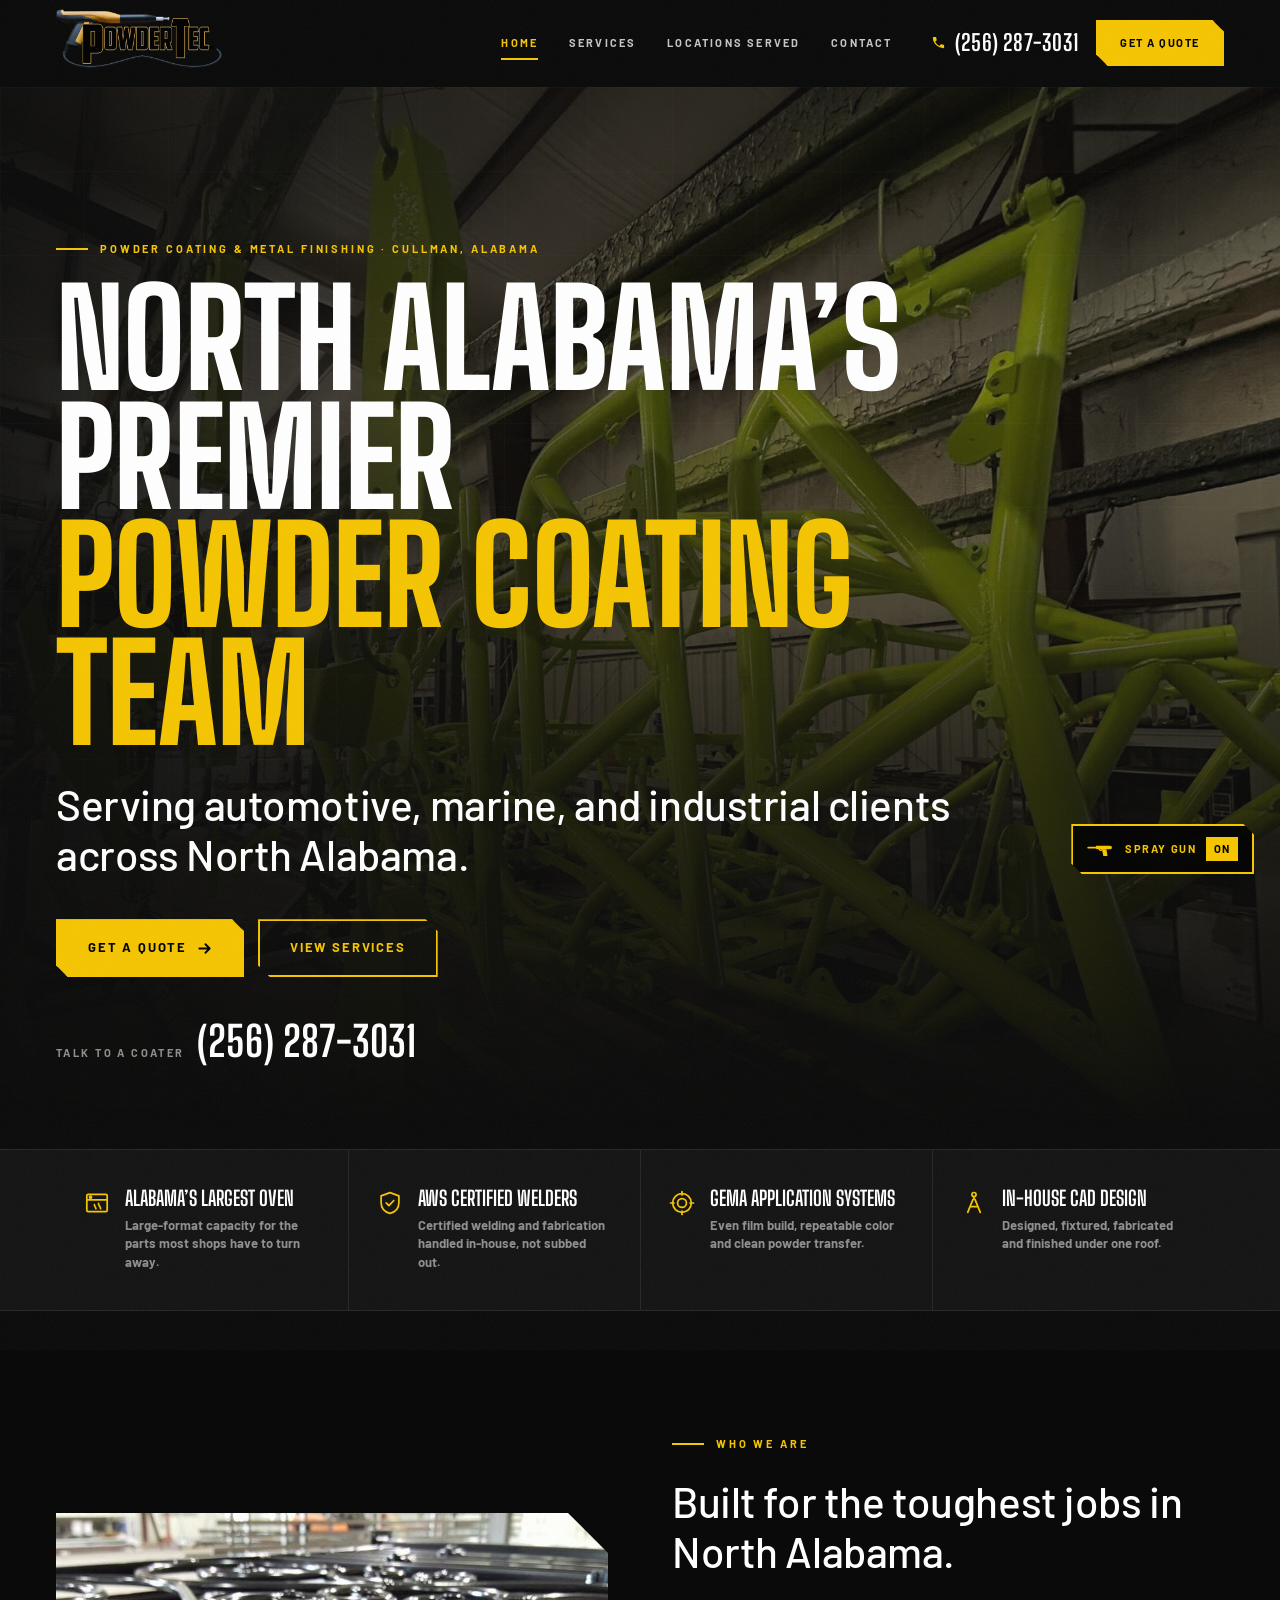
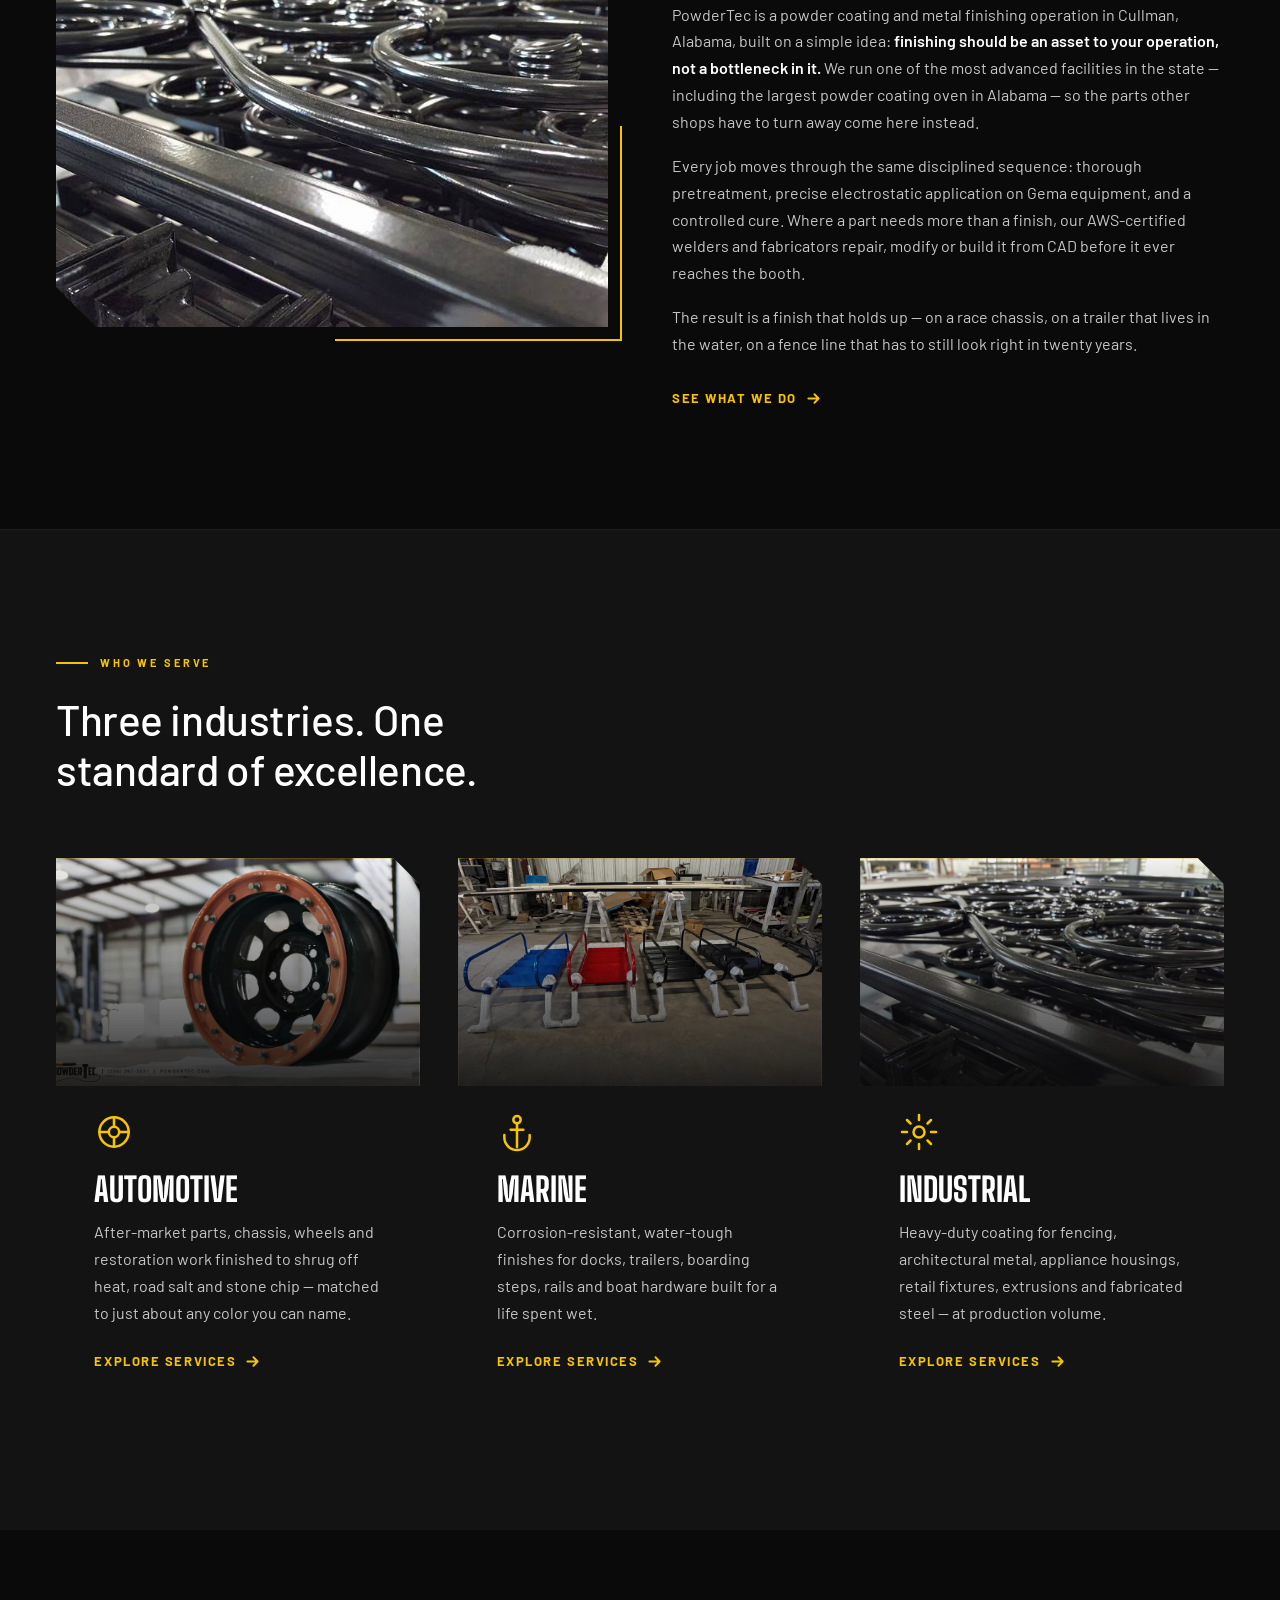
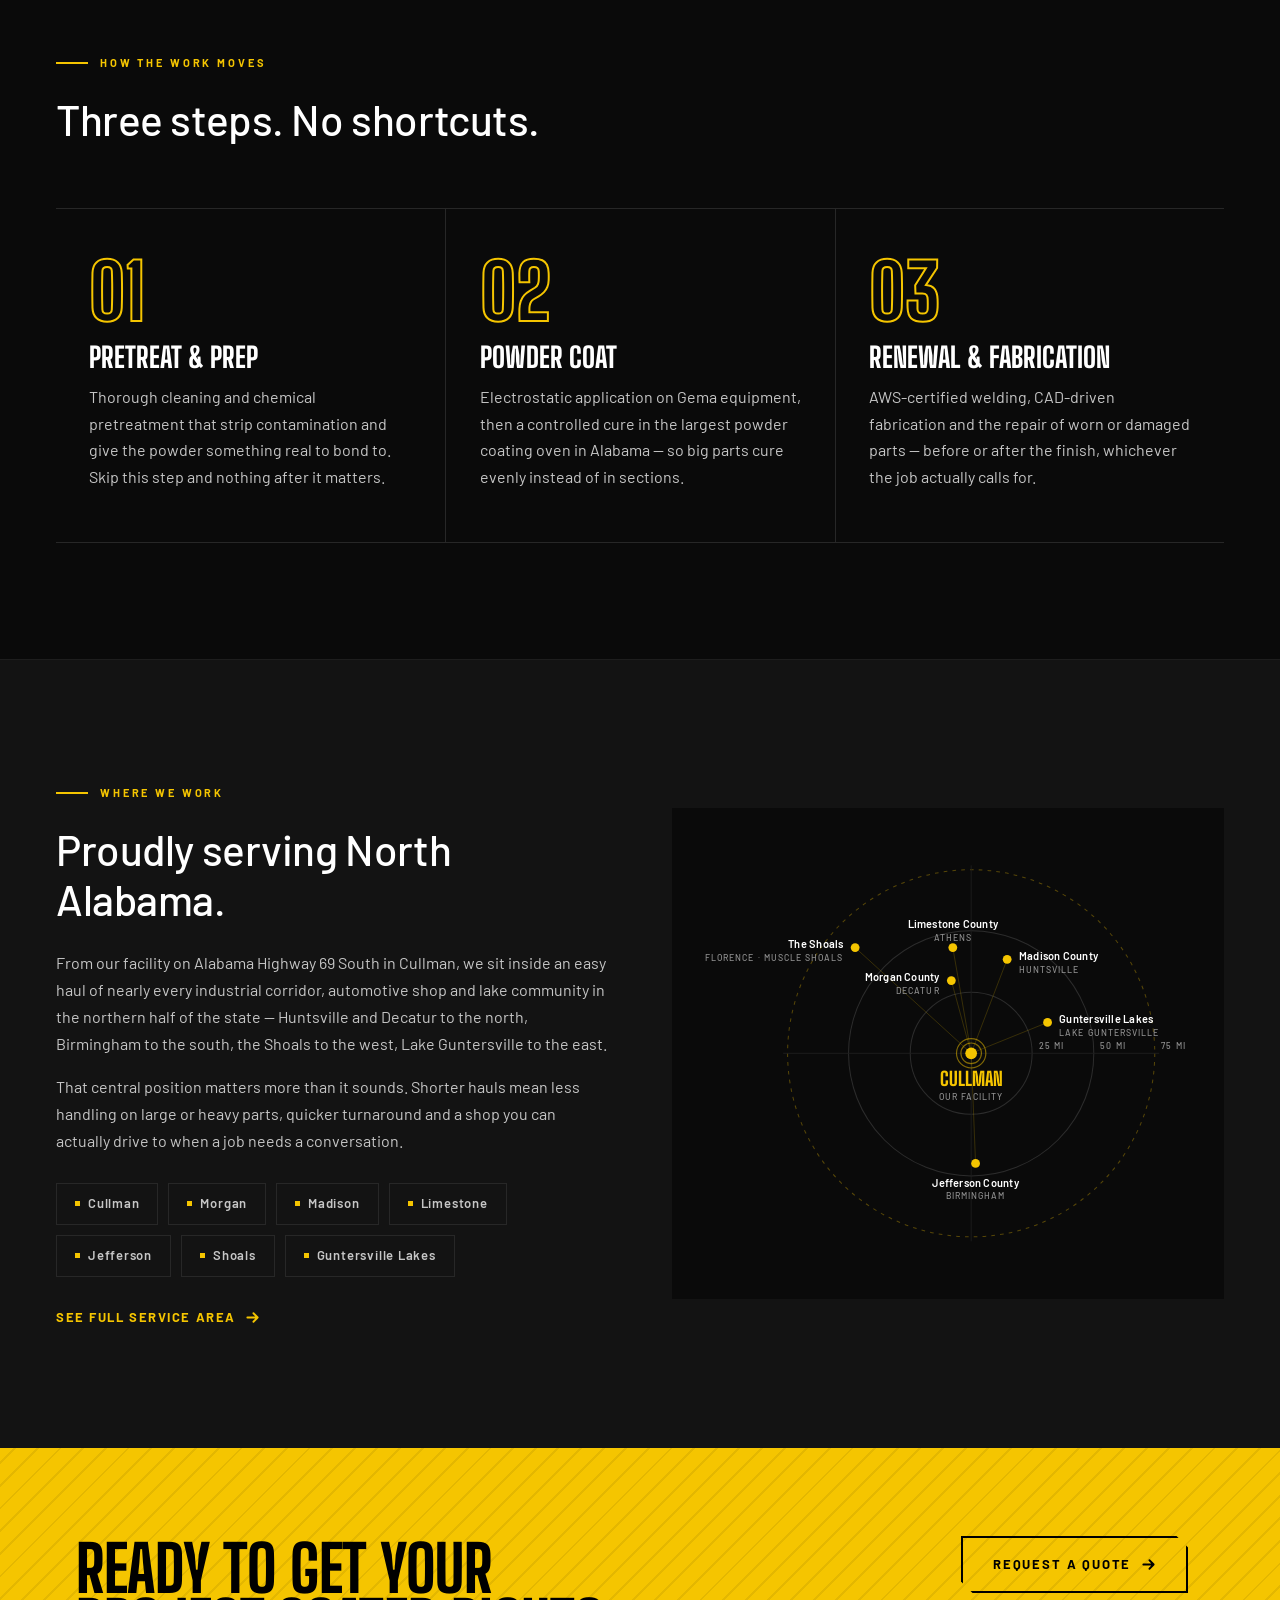
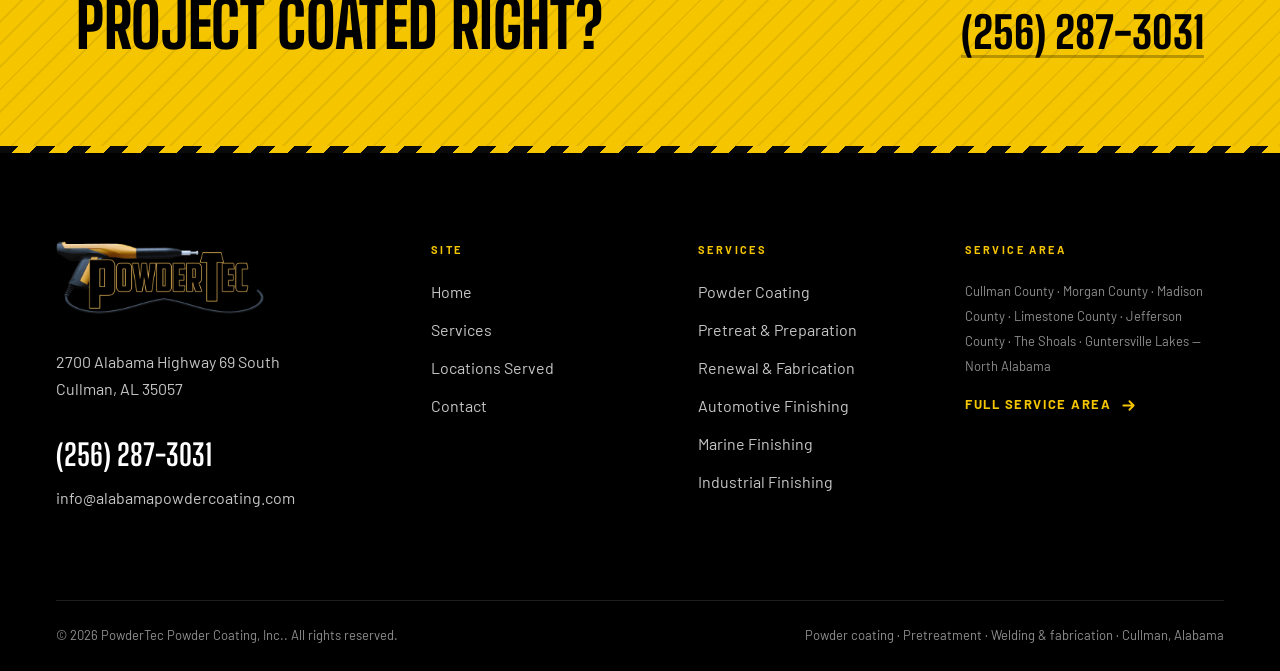
<file: index.html>
<!DOCTYPE html>
<html lang="en">
<head>
<meta charset="utf-8">
<meta name="viewport" content="width=device-width, initial-scale=1">
<title>Powder Coating in Cullman, AL | Automotive, Marine &amp; Industrial</title>
<meta name="description" content="North Alabama's premier powder coating facility &#8212; Alabama's largest oven, AWS-certified welders and Gema equipment. Automotive, marine and industrial finishing.">
<link rel="canonical" href="https://www.alabamapowdercoating.com/">
<meta name="theme-color" content="#0A0A0A">

<meta property="og:type" content="website">
<meta property="og:site_name" content="PowderTec Powder Coating, Inc.">
<meta property="og:title" content="Powder Coating in Cullman, AL | Automotive, Marine &amp; Industrial">
<meta property="og:description" content="North Alabama's premier powder coating facility &#8212; Alabama's largest oven, AWS-certified welders and Gema equipment. Automotive, marine and industrial finishing.">
<meta property="og:url" content="https://www.alabamapowdercoating.com/">
<meta property="og:image" content="https://www.alabamapowdercoating.com/images/rims.jpg">
<meta name="twitter:card" content="summary_large_image">

<link rel="icon" href="favicon.svg" type="image/svg+xml">
<link rel="apple-touch-icon" href="favicon.svg">

<link rel="preload" href="assets/fonts/big-shoulders-display-var.woff2" as="font" type="font/woff2" crossorigin>
<link rel="preload" href="assets/fonts/barlow-400.woff2" as="font" type="font/woff2" crossorigin>
<link rel="stylesheet" href="assets/css/fonts.css">
<link rel="stylesheet" href="assets/css/styles.css">

<script>document.documentElement.className += ' js';</script>
<script type="application/ld+json">{
  "@context": "https://schema.org",
  "@type": "LocalBusiness",
  "@id": "https://www.alabamapowdercoating.com/#business",
  "name": "PowderTec Powder Coating, Inc.",
  "alternateName": "PowderTec",
  "description": "Powder coating, pretreatment, welding and fabrication for automotive, marine and industrial clients across North Alabama.",
  "url": "https://www.alabamapowdercoating.com/",
  "telephone": "+12562873031",
  "email": "info@alabamapowdercoating.com",
  "image": "https://www.alabamapowdercoating.com/images/rims.jpg",
  "logo": "https://www.alabamapowdercoating.com/images/powdertec-logo.png",
  "priceRange": "$$",
  "address": {
    "@type": "PostalAddress",
    "streetAddress": "2700 Alabama Highway 69 South",
    "addressLocality": "Cullman",
    "addressRegion": "AL",
    "postalCode": "35057",
    "addressCountry": "US"
  },
  "areaServed": [{"@type": "AdministrativeArea", "name": "Cullman County, Alabama"}, {"@type": "AdministrativeArea", "name": "Morgan County, Alabama"}, {"@type": "AdministrativeArea", "name": "Madison County, Alabama"}, {"@type": "AdministrativeArea", "name": "Limestone County, Alabama"}, {"@type": "AdministrativeArea", "name": "Jefferson County, Alabama"}, {"@type": "AdministrativeArea", "name": "Lauderdale County, Alabama"}, {"@type": "AdministrativeArea", "name": "Colbert County, Alabama"}, {"@type": "AdministrativeArea", "name": "Marshall County, Alabama"}]
}</script>
</head>
<body>
<a class="skip" href="#main">Skip to content</a>
<header class="hdr" id="hdr">
<div class="hdr__inner wrap wrap--wide">
<a class="brand" href="./" aria-label="PowderTec Powder Coating, Inc. — home"><img class="brand__mark" src="./images/powdertec-logo.png" alt="" width="560" height="226" decoding="async"></a>
<nav class="nav" id="nav" aria-label="Main">
<a href="" aria-current="page">Home</a><a href="services/">Services</a><a href="locations-served/">Locations Served</a><a href="contact/">Contact</a>
<div class="nav__foot">
<a class="tel" href="tel:+12562873031"><svg viewBox="0 0 24 24" aria-hidden="true" focusable="false"><path d="M6.6 10.8a15.1 15.1 0 0 0 6.6 6.6l2.2-2.2a1 1 0 0 1 1-.25 11.4 11.4 0 0 0 3.6.58 1 1 0 0 1 1 1V20a1 1 0 0 1-1 1A17 17 0 0 1 3 4a1 1 0 0 1 1-1h3.5a1 1 0 0 1 1 1 11.4 11.4 0 0 0 .57 3.6 1 1 0 0 1-.25 1z"/></svg>(256) 287-3031</a>
<a class="btn btn--sm" href="contact/">Get a Quote</a>
</div>
</nav>
<div class="hdr__cta">
<a class="tel" href="tel:+12562873031"><svg viewBox="0 0 24 24" aria-hidden="true" focusable="false"><path d="M6.6 10.8a15.1 15.1 0 0 0 6.6 6.6l2.2-2.2a1 1 0 0 1 1-.25 11.4 11.4 0 0 0 3.6.58 1 1 0 0 1 1 1V20a1 1 0 0 1-1 1A17 17 0 0 1 3 4a1 1 0 0 1 1-1h3.5a1 1 0 0 1 1 1 11.4 11.4 0 0 0 .57 3.6 1 1 0 0 1-.25 1z"/></svg>(256) 287-3031</a>
<a class="btn btn--sm" href="contact/">Get a Quote</a>
</div>
<button class="burger" type="button" aria-expanded="false" aria-controls="nav">
<span></span><span class="sr">Menu</span>
</button>
</div>
</header>
<main id="main">

<!-- ============ HERO ============ -->
<section class="hero">
<div class="hero__media">
<img src="images/bn.jpg" alt="A powder-coated tube chassis in high-visibility green moving through the PowderTec line in Cullman, Alabama" fetchpriority="high" width="1536" height="2048">
</div>
<div class="hero__inner wrap wrap--wide">
<p class="eyebrow">Powder coating &amp; metal finishing &#183; Cullman, Alabama</p>
<h1 class="display display--hero">North Alabama&#8217;s Premier <em>Powder Coating Team</em></h1>
<p class="lower hero__sub">Serving automotive, marine, and industrial clients across North Alabama.</p>
<div class="hero__acts">
<a class="btn" href="contact/">Get a Quote <svg width="15" height="15" viewBox="0 0 16 16" fill="none" stroke="currentColor" stroke-width="2" stroke-linecap="round" stroke-linejoin="round" aria-hidden="true" focusable="false"><path d="M2.5 8h11M9 3.5L13.5 8 9 12.5"/></svg></a>
<a class="btn btn--ghost" href="services/">View Services</a>
</div>
<p class="hero__tel"><span>Talk to a coater</span> <a href="tel:+12562873031">(256) 287-3031</a></p>
</div>
</section>

<!-- ============ CREDIBILITY STRIP ============ -->
<section class="creds" aria-label="Facility credentials">
<div class="wrap wrap--wide">
<div class="creds__grid">
<div class="cred"><svg class="x" viewBox="0 0 24 24" stroke-linecap="round" stroke-linejoin="round" aria-hidden="true" focusable="false"><rect x="2.6" y="4" width="18.8" height="16" rx="1.2"/><path d="M2.6 9.2h18.8"/><circle cx="6" cy="6.6" r=".95"/><path d="M9.6 13.4c0 1.9 1.4 2.4 1.4 3.9M13.4 12.4c0 2.4 1.9 2.9 1.9 4.9"/></svg><p>Alabama&#8217;s Largest Oven<small>Large-format capacity for the parts most shops have to turn away.</small></p></div>
<div class="cred"><svg class="x" viewBox="0 0 24 24" stroke-linecap="round" stroke-linejoin="round" aria-hidden="true" focusable="false"><path d="M12 2.4l8.2 3v6.1c0 5.1-3.5 8.8-8.2 10.1-4.7-1.3-8.2-5-8.2-10.1V5.4z"/><path d="M8.5 11.9l2.5 2.5 4.5-4.7"/></svg><p>AWS Certified Welders<small>Certified welding and fabrication handled in-house, not subbed out.</small></p></div>
<div class="cred"><svg class="x" viewBox="0 0 24 24" stroke-linecap="round" stroke-linejoin="round" aria-hidden="true" focusable="false"><circle cx="12" cy="12" r="8.6"/><circle cx="12" cy="12" r="4.1"/><path d="M12 1.4v3.2M12 19.4v3.2M1.4 12h3.2M19.4 12h3.2"/></svg><p>Gema Application Systems<small>Even film build, repeatable color and clean powder transfer.</small></p></div>
<div class="cred"><svg class="x" viewBox="0 0 24 24" stroke-linecap="round" stroke-linejoin="round" aria-hidden="true" focusable="false"><circle cx="12" cy="4.2" r="1.9"/><path d="M12 6.1v2.2"/><path d="M12.9 8.6L17.8 20.6M11.1 8.6L6.2 20.6"/><path d="M9.3 15.4h5.4"/></svg><p>In-House CAD Design<small>Designed, fixtured, fabricated and finished under one roof.</small></p></div>
</div>
</div>
</section>

<!-- ============ INTRO ============ -->
<section class="section">
<div class="wrap wrap--wide">
<div class="split">
<div class="split__media" data-reveal>
<img src="images/metalwork.jpg" alt="Ornamental steel railing sections in a deep gloss black powder coat, staged on the shop floor" loading="lazy" width="960" height="540">
</div>
<div data-reveal style="--d:120ms">
<p class="eyebrow">Who we are</p>
<h2 class="lower">Built for the toughest jobs in North&nbsp;Alabama.</h2>
<div class="prose" style="margin-top:26px">
<p>PowderTec is a powder coating and metal finishing operation in Cullman, Alabama, built on a simple idea: <strong>finishing should be an asset to your operation, not a bottleneck in it.</strong> We run one of the most advanced facilities in the state &#8212; including the largest powder coating oven in Alabama &#8212; so the parts other shops have to turn away come here instead.</p>
<p>Every job moves through the same disciplined sequence: thorough pretreatment, precise electrostatic application on Gema equipment, and a controlled cure. Where a part needs more than a finish, our AWS-certified welders and fabricators repair, modify or build it from CAD before it ever reaches the booth.</p>
<p>The result is a finish that holds up &#8212; on a race chassis, on a trailer that lives in the water, on a fence line that has to still look right in twenty years.</p>
</div>
<a class="tlink" href="services/" style="margin-top:30px">See What We Do <svg width="15" height="15" viewBox="0 0 16 16" fill="none" stroke="currentColor" stroke-width="2" stroke-linecap="round" stroke-linejoin="round" aria-hidden="true" focusable="false"><path d="M2.5 8h11M9 3.5L13.5 8 9 12.5"/></svg></a>
</div>
</div>
</div>
</section>

<!-- ============ THREE VERTICALS ============ -->
<section class="section section--panel section--edge" id="industries">
<div class="wrap wrap--wide">
<div class="head">
<p class="eyebrow">Who we serve</p>
<h2 class="lower">Three industries. One standard of excellence.</h2>
</div>
<div class="grid grid--3" data-stagger>

<article class="card vcard" data-reveal>
<div class="vcard__img"><img src="images/rims.jpg" alt="A steel beadlock wheel finished in gloss black with a burnt-orange beadlock ring" loading="lazy" width="960" height="540"></div>
<div class="vcard__body">
<svg class="card__icon" viewBox="0 0 24 24" stroke-linecap="round" stroke-linejoin="round" aria-hidden="true" focusable="false"><circle cx="12" cy="12" r="8.8"/><circle cx="12" cy="12" r="3.1"/><path d="M12 3.2v5.7M12 15.1v5.7M3.2 12h5.7M15.1 12h5.7"/></svg>
<h3>Automotive</h3>
<p>After-market parts, chassis, wheels and restoration work finished to shrug off heat, road salt and stone chip &#8212; matched to just about any color you can name.</p>
<a class="tlink" href="services/#automotive">Explore Services <svg width="15" height="15" viewBox="0 0 16 16" fill="none" stroke="currentColor" stroke-width="2" stroke-linecap="round" stroke-linejoin="round" aria-hidden="true" focusable="false"><path d="M2.5 8h11M9 3.5L13.5 8 9 12.5"/></svg></a>
</div>
</article>

<article class="card vcard" data-reveal>
<div class="vcard__img"><img src="images/wetsteps.jpg" alt="Boat boarding steps and handrails powder coated in blue, red and black, ready for delivery" loading="lazy" width="2048" height="1536"></div>
<div class="vcard__body">
<svg class="card__icon" viewBox="0 0 24 24" stroke-linecap="round" stroke-linejoin="round" aria-hidden="true" focusable="false"><circle cx="12" cy="4.6" r="2.2"/><path d="M12 6.8V21"/><path d="M8.2 10.6h7.6"/><path d="M4.4 13.8v1.4a7.6 7.6 0 0 0 15.2 0v-1.4"/></svg>
<h3>Marine</h3>
<p>Corrosion-resistant, water-tough finishes for docks, trailers, boarding steps, rails and boat hardware built for a life spent wet.</p>
<a class="tlink" href="services/#marine">Explore Services <svg width="15" height="15" viewBox="0 0 16 16" fill="none" stroke="currentColor" stroke-width="2" stroke-linecap="round" stroke-linejoin="round" aria-hidden="true" focusable="false"><path d="M2.5 8h11M9 3.5L13.5 8 9 12.5"/></svg></a>
</div>
</article>

<article class="card vcard" data-reveal>
<div class="vcard__img"><img src="images/metalwork.jpg" alt="Powder-coated architectural steel scrollwork and framing with a uniform gloss black finish" loading="lazy" width="960" height="540"></div>
<div class="vcard__body">
<svg class="card__icon" viewBox="0 0 24 24" stroke-linecap="round" stroke-linejoin="round" aria-hidden="true" focusable="false"><circle cx="12" cy="12" r="3.3"/><path d="M12 1.8v3M12 19.2v3M22.2 12h-3M4.8 12h-3M19.2 4.8l-2.1 2.1M6.9 17.1l-2.1 2.1M19.2 19.2l-2.1-2.1M6.9 6.9L4.8 4.8"/></svg>
<h3>Industrial</h3>
<p>Heavy-duty coating for fencing, architectural metal, appliance housings, retail fixtures, extrusions and fabricated steel &#8212; at production volume.</p>
<a class="tlink" href="services/#industrial">Explore Services <svg width="15" height="15" viewBox="0 0 16 16" fill="none" stroke="currentColor" stroke-width="2" stroke-linecap="round" stroke-linejoin="round" aria-hidden="true" focusable="false"><path d="M2.5 8h11M9 3.5L13.5 8 9 12.5"/></svg></a>
</div>
</article>

</div>
</div>
</section>

<!-- ============ PROCESS ============ -->
<section class="section">
<div class="wrap wrap--wide">
<div class="head">
<p class="eyebrow">How the work moves</p>
<h2 class="lower">Three steps. No shortcuts.</h2>
</div>
<div class="steps" data-stagger>
<div class="step" data-reveal>
<p class="step__num">01</p>
<h3>Pretreat &amp; Prep</h3>
<p>Thorough cleaning and chemical pretreatment that strip contamination and give the powder something real to bond to. Skip this step and nothing after it matters.</p>
</div>
<div class="step" data-reveal>
<p class="step__num">02</p>
<h3>Powder Coat</h3>
<p>Electrostatic application on Gema equipment, then a controlled cure in the largest powder coating oven in Alabama &#8212; so big parts cure evenly instead of in sections.</p>
</div>
<div class="step" data-reveal>
<p class="step__num">03</p>
<h3>Renewal &amp; Fabrication</h3>
<p>AWS-certified welding, CAD-driven fabrication and the repair of worn or damaged parts &#8212; before or after the finish, whichever the job actually calls for.</p>
</div>
</div>
</div>
</section>

<!-- ============ SERVICE AREA TEASER ============ -->
<section class="section section--panel section--edge">
<div class="wrap wrap--wide">
<div class="split split--rev">
<div class="split__media" data-reveal style="background:#0A0A0A;padding:clamp(12px,2vw,28px)">
<svg class="radius" viewBox="-72 0 682 600" aria-hidden="true" focusable="false"><circle class="ring" cx="300" cy="300" r="83"/><text class="sub mi" x="392" y="294">25 MI</text><circle class="ring" cx="300" cy="300" r="167"/><text class="sub mi" x="476" y="294">50 MI</text><circle class="ring ring--lit" cx="300" cy="300" r="250"/><text class="sub mi" x="559" y="294">75 MI</text><path class="axis" d="M300 44V556M44 300H556"/><line class="spoke" x1="300" y1="300" x2="275" y2="156"/><line class="spoke" x1="300" y1="300" x2="349" y2="172"/><line class="spoke" x1="300" y1="300" x2="273" y2="201"/><line class="spoke" x1="300" y1="300" x2="142" y2="156"/><line class="spoke" x1="300" y1="300" x2="404" y2="258"/><line class="spoke" x1="300" y1="300" x2="306" y2="450"/><circle class="halo pulse" cx="300" cy="300" r="14"/><circle class="halo" cx="300" cy="300" r="20"/><circle class="dot dot--hub" cx="300" cy="300" r="8"/><text class="lbl--hub" x="300" y="345" text-anchor="middle">Cullman</text><text class="sub" x="300" y="364" text-anchor="middle">Our facility</text><g class="g"><circle class="dot" cx="275" cy="156" r="6"/><text class="lbl" x="275" y="130" text-anchor="middle">Limestone County</text><text class="sub" x="275" y="147" text-anchor="middle">Athens</text></g><g class="g"><circle class="dot" cx="349" cy="172" r="6"/><text class="lbl" x="365" y="173" text-anchor="start">Madison County</text><text class="sub" x="365" y="190" text-anchor="start">Huntsville</text></g><g class="g"><circle class="dot" cx="273" cy="201" r="6"/><text class="lbl" x="257" y="202" text-anchor="end">Morgan County</text><text class="sub" x="257" y="219" text-anchor="end">Decatur</text></g><g class="g"><circle class="dot" cx="142" cy="156" r="6"/><text class="lbl" x="126" y="157" text-anchor="end">The Shoals</text><text class="sub" x="126" y="174" text-anchor="end">Florence &#183; Muscle Shoals</text></g><g class="g"><circle class="dot" cx="404" cy="258" r="6"/><text class="lbl" x="420" y="259" text-anchor="start">Guntersville Lakes</text><text class="sub" x="420" y="276" text-anchor="start">Lake Guntersville</text></g><g class="g"><circle class="dot" cx="306" cy="450" r="6"/><text class="lbl" x="306" y="482" text-anchor="middle">Jefferson County</text><text class="sub" x="306" y="499" text-anchor="middle">Birmingham</text></g></svg>
</div>
<div data-reveal style="--d:120ms">
<p class="eyebrow">Where we work</p>
<h2 class="lower">Proudly serving North Alabama.</h2>
<div class="prose" style="margin-top:26px">
<p>From our facility on Alabama Highway 69 South in Cullman, we sit inside an easy haul of nearly every industrial corridor, automotive shop and lake community in the northern half of the state &#8212; Huntsville and Decatur to the north, Birmingham to the south, the Shoals to the west, Lake Guntersville to the east.</p>
<p>That central position matters more than it sounds. Shorter hauls mean less handling on large or heavy parts, quicker turnaround and a shop you can actually drive to when a job needs a conversation.</p>
</div>
<ul class="tags" style="margin-top:28px">
<li><a class="tag" href="locations-served/">Cullman</a></li><li><a class="tag" href="locations-served/">Morgan</a></li><li><a class="tag" href="locations-served/">Madison</a></li><li><a class="tag" href="locations-served/">Limestone</a></li><li><a class="tag" href="locations-served/">Jefferson</a></li><li><a class="tag" href="locations-served/">Shoals</a></li><li><a class="tag" href="locations-served/">Guntersville Lakes</a></li>
</ul>
<a class="tlink" href="locations-served/" style="margin-top:30px">See Full Service Area <svg width="15" height="15" viewBox="0 0 16 16" fill="none" stroke="currentColor" stroke-width="2" stroke-linecap="round" stroke-linejoin="round" aria-hidden="true" focusable="false"><path d="M2.5 8h11M9 3.5L13.5 8 9 12.5"/></svg></a>
</div>
</div>
</div>
</section>
<section class="band">
<div class="band__inner wrap">
<h2 class="display display--2">Ready to get your project coated right?</h2>
<div class="band__side">
<a class="btn btn--dark" href="contact/">Request a Quote <svg width="15" height="15" viewBox="0 0 16 16" fill="none" stroke="currentColor" stroke-width="2" stroke-linecap="round" stroke-linejoin="round" aria-hidden="true" focusable="false"><path d="M2.5 8h11M9 3.5L13.5 8 9 12.5"/></svg></a>
<a class="band__tel" href="tel:+12562873031">(256) 287-3031</a>
</div>
</div>
</section>
</main>
<div class="hazard" role="presentation"></div>
<footer class="foot">
<div class="wrap wrap--wide">
<div class="foot__grid">

<div class="foot__brand">
<a class="brand" href="./" aria-label="PowderTec Powder Coating, Inc. — home"><img class="brand__mark" src="./images/powdertec-logo.png" alt="" width="560" height="226" decoding="async"></a>
<address>
2700 Alabama Highway 69 South<br>Cullman, AL 35057<br><br>
<a href="tel:+12562873031" class="foot__tel">(256) 287-3031</a>
<a href="mailto:info@alabamapowdercoating.com">info@alabamapowdercoating.com</a>
</address>
</div>

<div>
<h3>Site</h3>
<ul class="foot__links"><li><a href="">Home</a></li><li><a href="services/">Services</a></li><li><a href="locations-served/">Locations Served</a></li><li><a href="contact/">Contact</a></li></ul>
</div>

<div>
<h3>Services</h3>
<ul class="foot__links"><li><a href="services/#capabilities">Powder Coating</a></li><li><a href="services/#capabilities">Pretreat &amp; Preparation</a></li><li><a href="services/#capabilities">Renewal &amp; Fabrication</a></li><li><a href="services/#automotive">Automotive Finishing</a></li><li><a href="services/#marine">Marine Finishing</a></li><li><a href="services/#industrial">Industrial Finishing</a></li></ul>
</div>

<div>
<h3>Service Area</h3>
<p class="foot__areas">
Cullman County &#183; Morgan County &#183; Madison County &#183; Limestone County &#183;
Jefferson County &#183; The Shoals &#183; Guntersville Lakes &#8212; North Alabama
</p>
<a class="tlink" href="locations-served/" style="margin-top:16px">Full Service Area <svg width="15" height="15" viewBox="0 0 16 16" fill="none" stroke="currentColor" stroke-width="2" stroke-linecap="round" stroke-linejoin="round" aria-hidden="true" focusable="false"><path d="M2.5 8h11M9 3.5L13.5 8 9 12.5"/></svg></a>
</div>

</div>
<div class="foot__bar">
<p>&copy; <span data-year>2026</span> PowderTec Powder Coating, Inc.. All rights reserved.</p>
<p>Powder coating &#183; Pretreatment &#183; Welding &amp; fabrication &#183; Cullman, Alabama</p>
</div>
</div>
</footer>
<div class="dock">
<div class="dock__row">
<a class="dock__call" href="tel:+12562873031"><svg viewBox="0 0 24 24" aria-hidden="true" focusable="false"><path d="M6.6 10.8a15.1 15.1 0 0 0 6.6 6.6l2.2-2.2a1 1 0 0 1 1-.25 11.4 11.4 0 0 0 3.6.58 1 1 0 0 1 1 1V20a1 1 0 0 1-1 1A17 17 0 0 1 3 4a1 1 0 0 1 1-1h3.5a1 1 0 0 1 1 1 11.4 11.4 0 0 0 .57 3.6 1 1 0 0 1-.25 1z"/></svg> Call Us</a>
<a class="dock__quote" href="contact/">Get a Quote</a>
</div>
</div>
<div class="pg-coat" id="pg-coat" aria-hidden="true"></div>
<div class="pg-spray" id="pg-spray" aria-hidden="true"></div>
<svg class="pg-gun" id="pg-gun" viewBox="0 0 190 120" aria-hidden="true" focusable="false">
<g class="pg-gun__rig">
<rect class="pg-y" x="5" y="44" width="62" height="13" rx="4"/>
<rect class="pg-k" x="0" y="46" width="13" height="9" rx="2"/>
<path class="pg-y" d="M65 38 L151 38 Q168 38 168 48 L168 54 Q168 62 151 62 L73 62 Q60 62 60 54 L60 46 Q60 38 65 38 Z"/>
<rect class="pg-k" x="148" y="42" width="20" height="16" rx="4"/>
<path class="pg-y" d="M101 61 L132 61 L139 108 L111 108 Z"/>
<path class="pg-k" d="M108 70 L127 70 L133 101 L115 101 Z"/>
<path class="pg-line" d="M82 60 Q90 76 103 64"/>
</g>
</svg>
<button class="pg-toggle" id="pg-toggle" type="button" data-no-gun aria-pressed="true"
title="Turn the spray-gun cursor off">
<svg class="pg-toggle__gun" viewBox="0 0 190 120" aria-hidden="true" focusable="false"><rect class="pg-y" x="5" y="44" width="62" height="13" rx="4"/>
<rect class="pg-k" x="0" y="46" width="13" height="9" rx="2"/>
<path class="pg-y" d="M65 38 L151 38 Q168 38 168 48 L168 54 Q168 62 151 62 L73 62 Q60 62 60 54 L60 46 Q60 38 65 38 Z"/>
<rect class="pg-k" x="148" y="42" width="20" height="16" rx="4"/>
<path class="pg-y" d="M101 61 L132 61 L139 108 L111 108 Z"/>
<path class="pg-k" d="M108 70 L127 70 L133 101 L115 101 Z"/>
<path class="pg-line" d="M82 60 Q90 76 103 64"/></svg>
<span>Spray Gun</span>
<span class="pg-toggle__state" id="pg-toggle-state">On</span>
</button>
<script src="assets/js/site.js" defer></script>
</body>
</html>
</file>
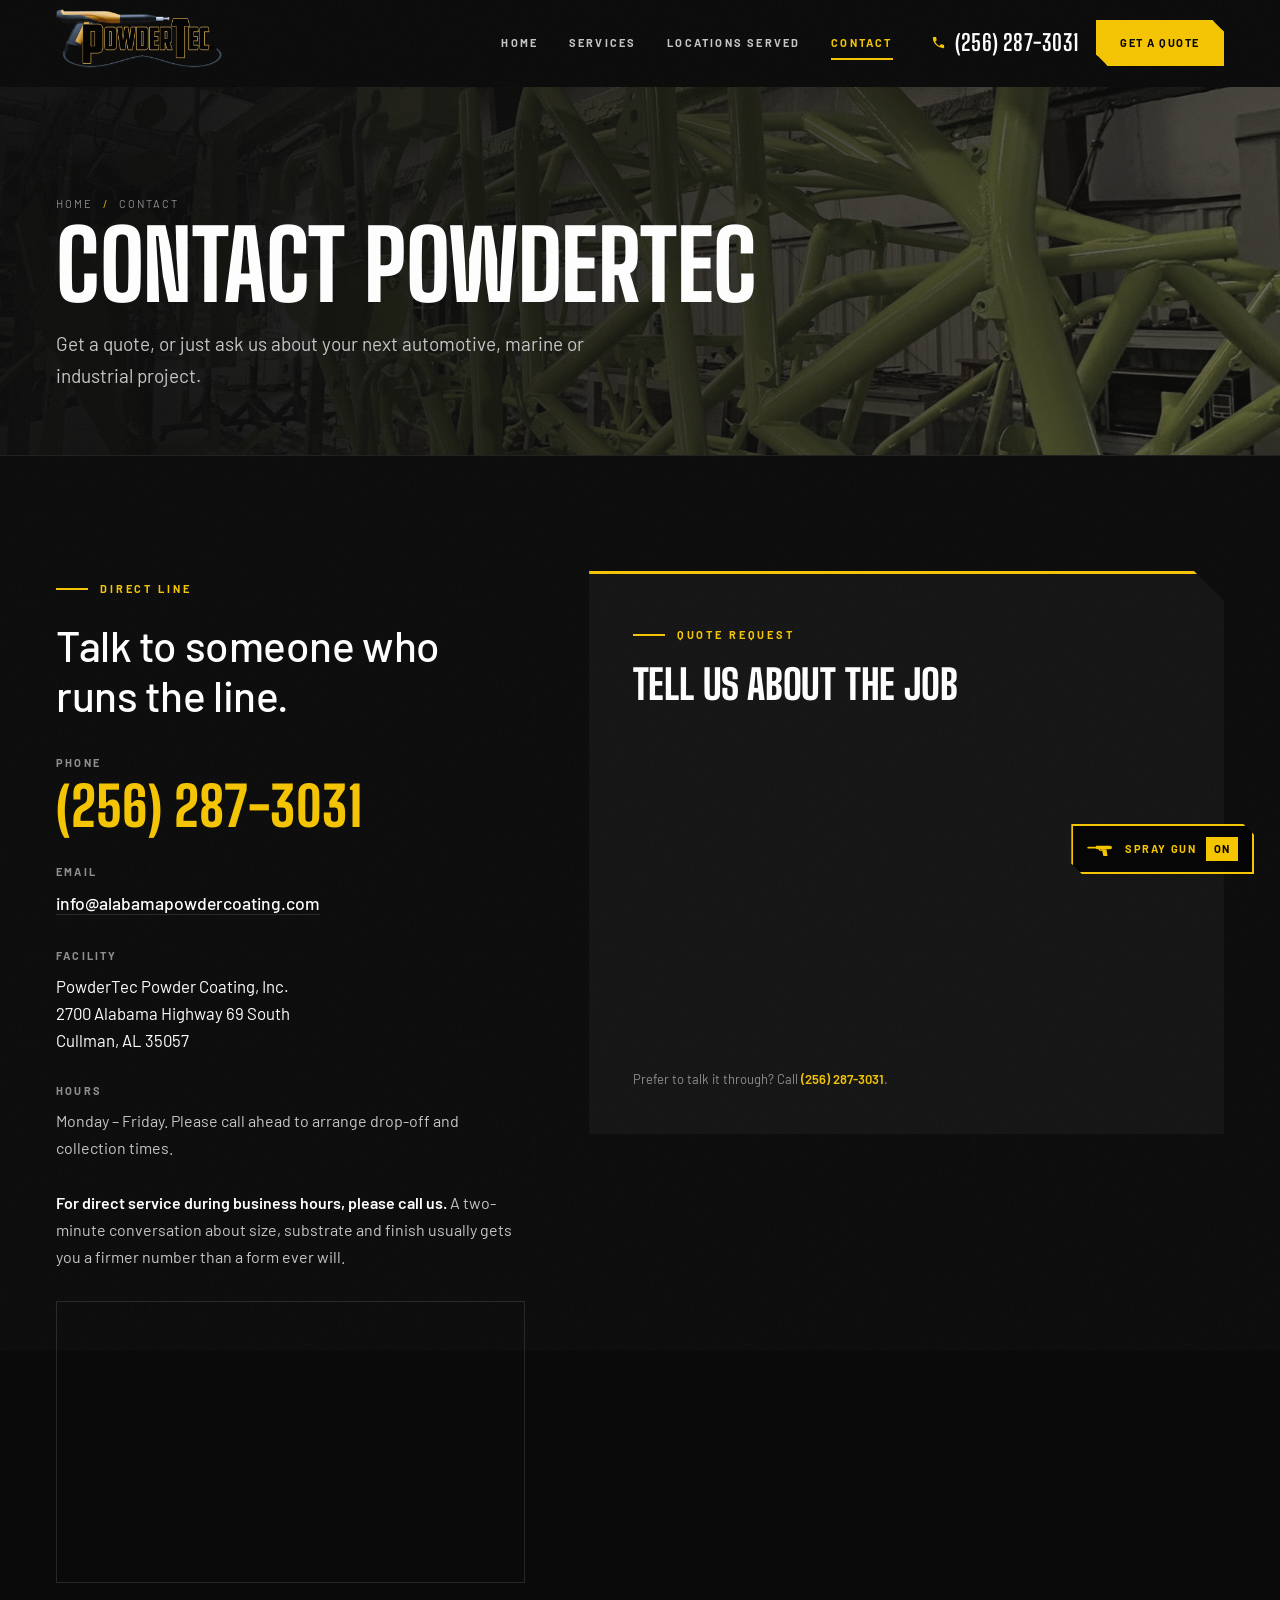
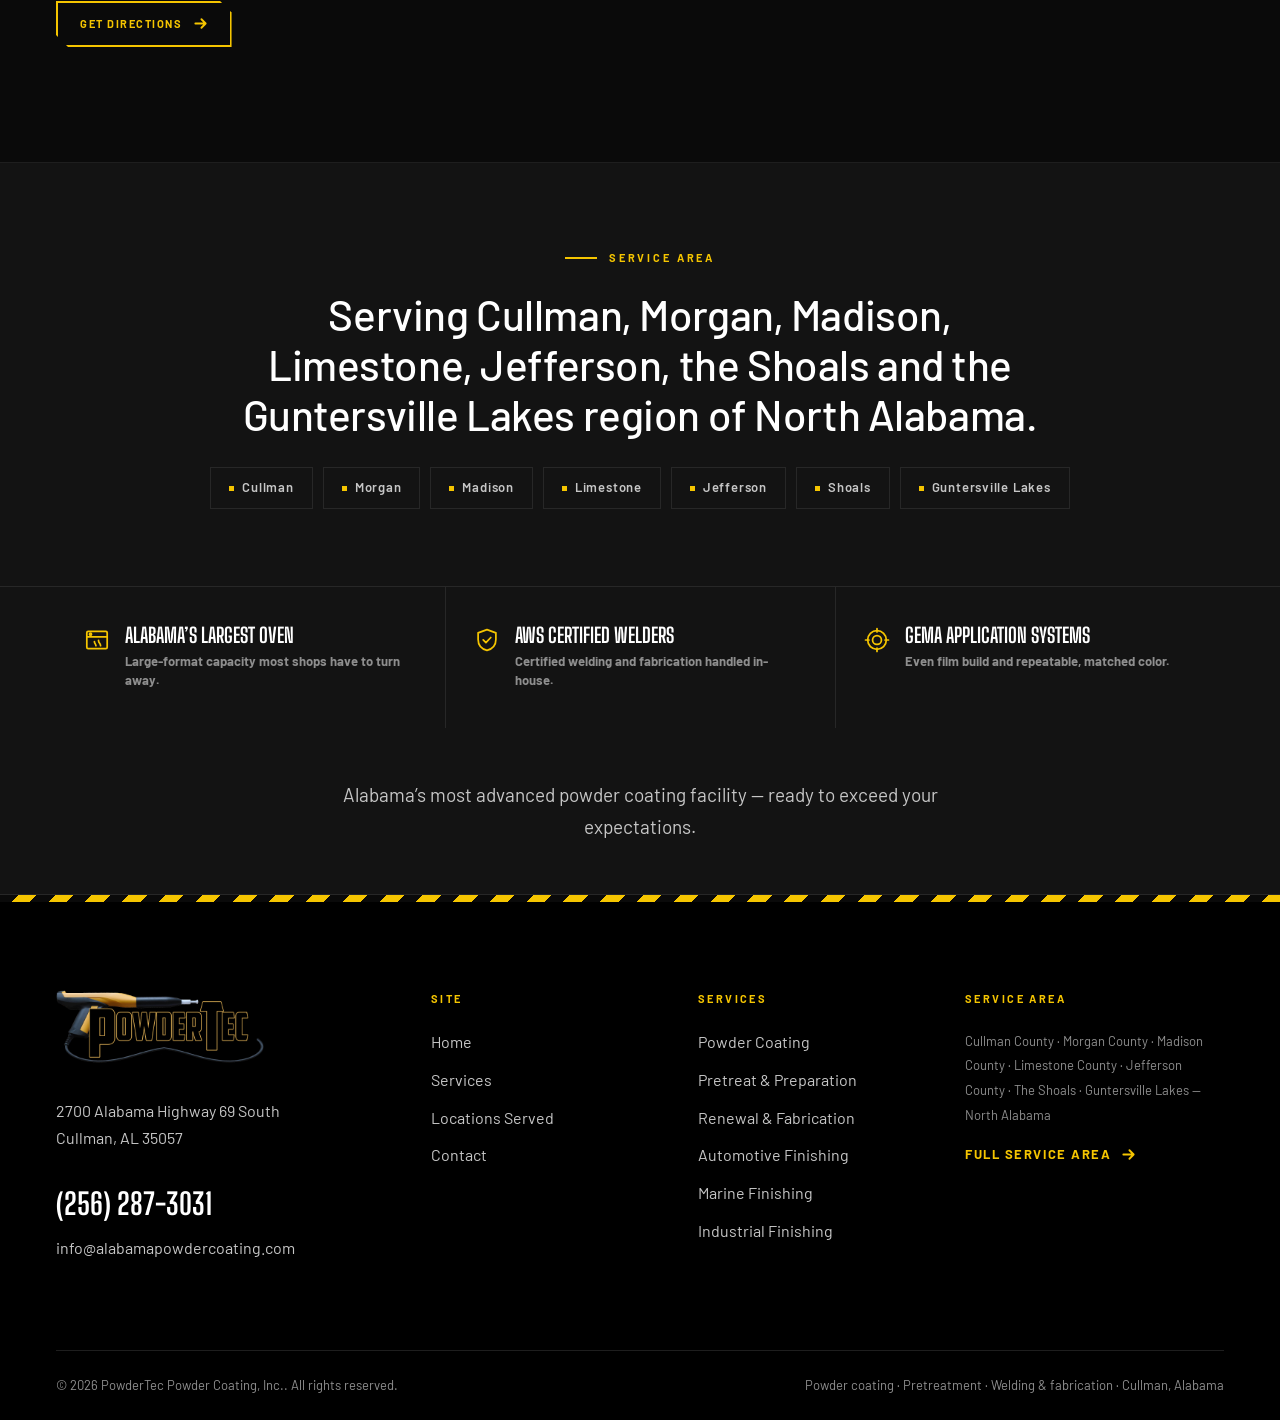
<file: contact/index.html>
<!DOCTYPE html>
<html lang="en">
<head>
<meta charset="utf-8">
<meta name="viewport" content="width=device-width, initial-scale=1">
<title>Contact PowderTec | Powder Coating Quotes | Cullman, AL</title>
<meta name="description" content="Contact PowderTec Powder Coating in Cullman, Alabama. Call (256) 287-3031 or send a quote request for your automotive, marine or industrial project.">
<link rel="canonical" href="https://www.alabamapowdercoating.com/contact/">
<meta name="theme-color" content="#0A0A0A">

<meta property="og:type" content="website">
<meta property="og:site_name" content="PowderTec Powder Coating, Inc.">
<meta property="og:title" content="Contact PowderTec | Powder Coating Quotes | Cullman, AL">
<meta property="og:description" content="Contact PowderTec Powder Coating in Cullman, Alabama. Call (256) 287-3031 or send a quote request for your automotive, marine or industrial project.">
<meta property="og:url" content="https://www.alabamapowdercoating.com/contact/">
<meta property="og:image" content="https://www.alabamapowdercoating.com/images/rims.jpg">
<meta name="twitter:card" content="summary_large_image">

<link rel="icon" href="../favicon.svg" type="image/svg+xml">
<link rel="apple-touch-icon" href="../favicon.svg">

<link rel="preload" href="../assets/fonts/big-shoulders-display-var.woff2" as="font" type="font/woff2" crossorigin>
<link rel="preload" href="../assets/fonts/barlow-400.woff2" as="font" type="font/woff2" crossorigin>
<link rel="stylesheet" href="../assets/css/fonts.css">
<link rel="stylesheet" href="../assets/css/styles.css">

<script>document.documentElement.className += ' js';</script>
<script type="application/ld+json">{
  "@context": "https://schema.org",
  "@type": "LocalBusiness",
  "@id": "https://www.alabamapowdercoating.com/#business",
  "name": "PowderTec Powder Coating, Inc.",
  "alternateName": "PowderTec",
  "description": "Powder coating, pretreatment, welding and fabrication for automotive, marine and industrial clients across North Alabama.",
  "url": "https://www.alabamapowdercoating.com/",
  "telephone": "+12562873031",
  "email": "info@alabamapowdercoating.com",
  "image": "https://www.alabamapowdercoating.com/images/rims.jpg",
  "logo": "https://www.alabamapowdercoating.com/images/powdertec-logo.png",
  "priceRange": "$$",
  "address": {
    "@type": "PostalAddress",
    "streetAddress": "2700 Alabama Highway 69 South",
    "addressLocality": "Cullman",
    "addressRegion": "AL",
    "postalCode": "35057",
    "addressCountry": "US"
  },
  "areaServed": [{"@type": "AdministrativeArea", "name": "Cullman County, Alabama"}, {"@type": "AdministrativeArea", "name": "Morgan County, Alabama"}, {"@type": "AdministrativeArea", "name": "Madison County, Alabama"}, {"@type": "AdministrativeArea", "name": "Limestone County, Alabama"}, {"@type": "AdministrativeArea", "name": "Jefferson County, Alabama"}, {"@type": "AdministrativeArea", "name": "Lauderdale County, Alabama"}, {"@type": "AdministrativeArea", "name": "Colbert County, Alabama"}, {"@type": "AdministrativeArea", "name": "Marshall County, Alabama"}]
}</script>
<script type="application/ld+json">{"@context":"https://schema.org","@type":"BreadcrumbList","itemListElement":[{"@type":"ListItem","position":1,"name":"Home","item":"https://www.alabamapowdercoating.com/"},{"@type":"ListItem","position":2,"name":"Contact","item":"https://www.alabamapowdercoating.com/contact/"}]}</script>
</head>
<body>
<a class="skip" href="#main">Skip to content</a>
<header class="hdr" id="hdr">
<div class="hdr__inner wrap wrap--wide">
<a class="brand" href="../" aria-label="PowderTec Powder Coating, Inc. — home"><img class="brand__mark" src="../images/powdertec-logo.png" alt="" width="560" height="226" decoding="async"></a>
<nav class="nav" id="nav" aria-label="Main">
<a href="../">Home</a><a href="../services/">Services</a><a href="../locations-served/">Locations Served</a><a href="../contact/" aria-current="page">Contact</a>
<div class="nav__foot">
<a class="tel" href="tel:+12562873031"><svg viewBox="0 0 24 24" aria-hidden="true" focusable="false"><path d="M6.6 10.8a15.1 15.1 0 0 0 6.6 6.6l2.2-2.2a1 1 0 0 1 1-.25 11.4 11.4 0 0 0 3.6.58 1 1 0 0 1 1 1V20a1 1 0 0 1-1 1A17 17 0 0 1 3 4a1 1 0 0 1 1-1h3.5a1 1 0 0 1 1 1 11.4 11.4 0 0 0 .57 3.6 1 1 0 0 1-.25 1z"/></svg>(256) 287-3031</a>
<a class="btn btn--sm" href="../contact/">Get a Quote</a>
</div>
</nav>
<div class="hdr__cta">
<a class="tel" href="tel:+12562873031"><svg viewBox="0 0 24 24" aria-hidden="true" focusable="false"><path d="M6.6 10.8a15.1 15.1 0 0 0 6.6 6.6l2.2-2.2a1 1 0 0 1 1-.25 11.4 11.4 0 0 0 3.6.58 1 1 0 0 1 1 1V20a1 1 0 0 1-1 1A17 17 0 0 1 3 4a1 1 0 0 1 1-1h3.5a1 1 0 0 1 1 1 11.4 11.4 0 0 0 .57 3.6 1 1 0 0 1-.25 1z"/></svg>(256) 287-3031</a>
<a class="btn btn--sm" href="../contact/">Get a Quote</a>
</div>
<button class="burger" type="button" aria-expanded="false" aria-controls="nav">
<span></span><span class="sr">Menu</span>
</button>
</div>
</header>
<main id="main">

<!-- ============ PAGE HERO ============ -->
<section class="phero">
<div class="phero__media">
<img src="../images/bn.jpg" alt="Parts hanging on the line inside the PowderTec facility" width="1536" height="2048">
</div>
<div class="wrap wrap--wide">
<nav class="crumb" aria-label="Breadcrumb"><a href="../">Home</a><span aria-hidden="true">/</span><span>Contact</span></nav>
<h1 class="display display--1">Contact PowderTec</h1>
<p class="lede phero__sub">Get a quote, or just ask us about your next automotive, marine or industrial project.</p>
</div>
</section>

<!-- ============ CONTACT ============ -->
<section class="section">
<div class="wrap wrap--wide">
<div class="contact-grid">

<div data-reveal>
<p class="eyebrow">Direct line</p>
<h2 class="lower" style="margin-bottom:34px">Talk to someone who runs the line.</h2>

<dl class="info">
<dt>Phone</dt>
<dd><a class="info__tel" href="tel:+12562873031">(256) 287-3031</a></dd>

<dt>Email</dt>
<dd><a class="info__email" href="mailto:info@alabamapowdercoating.com">info@alabamapowdercoating.com</a></dd>

<dt>Facility</dt>
<dd><address>PowderTec Powder Coating, Inc.<br>2700 Alabama Highway 69 South<br>Cullman, AL 35057</address></dd>

<!-- TODO: confirm exact opening hours with the client and replace this line. -->
<dt>Hours</dt>
<dd>Monday &#8211; Friday. Please call ahead to arrange drop-off and collection times.</dd>
</dl>

<p class="prose" style="color:var(--fog)"><strong>For direct service during business hours, please call us.</strong> A two-minute conversation about size, substrate and finish usually gets you a firmer number than a form ever will.</p>

<div class="mapframe" data-no-gun style="margin-top:30px">
<iframe title="Map showing the PowderTec facility area in Cullman, Alabama" loading="lazy" referrerpolicy="no-referrer-when-downgrade"
src="https://www.openstreetmap.org/export/embed.html?bbox=-86.9400%2C34.0900%2C-86.7500%2C34.2300&amp;layer=mapnik"></iframe>
</div>
<p style="margin-top:18px"><a class="btn btn--ghost btn--sm" href="https://www.google.com/maps/dir/?api=1&amp;destination=2700+Alabama+Highway+69+South,+Cullman,+AL+35057" target="_blank" rel="noopener">Get Directions <svg width="15" height="15" viewBox="0 0 16 16" fill="none" stroke="currentColor" stroke-width="2" stroke-linecap="round" stroke-linejoin="round" aria-hidden="true" focusable="false"><path d="M2.5 8h11M9 3.5L13.5 8 9 12.5"/></svg></a></p>
</div>

<div data-reveal style="--d:120ms">
<div class="form" data-no-gun>
<p class="eyebrow">Quote request</p>
<h2 class="display display--2" style="font-size:clamp(1.9rem,3.2vw,2.6rem);margin-bottom:28px">Tell us about the job</h2>

<div class="form__embed">
<script type="text/javascript" src="https://form.jotform.com/jsform/262398011058052"></script>
<noscript>
<p class="prose">Our quote form needs JavaScript to load. Email <a class="yel" href="mailto:info@alabamapowdercoating.com">info@alabamapowdercoating.com</a> or call <a class="yel" href="tel:+12562873031">(256) 287-3031</a> and we will take the details over the phone.</p>
</noscript>
</div>

<p class="form__note">Prefer to talk it through? Call <a class="yel" href="tel:+12562873031" style="text-decoration:none;font-weight:600">(256) 287-3031</a>.</p>
</div>
</div>

</div>
</div>
</section>

<!-- ============ SERVICE AREA REMINDER ============ -->
<section class="section--tight" style="border-top:1px solid var(--line-soft);background:var(--panel)">
<div class="wrap wrap--wide" style="text-align:center">
<p class="eyebrow eyebrow--center">Service area</p>
<p class="lower" style="max-width:34ch;margin-inline:auto">Serving Cullman, Morgan, Madison, Limestone, Jefferson, the Shoals and the Guntersville Lakes region of North Alabama.</p>
<ul class="tags" style="justify-content:center;margin-top:28px">
<li><a class="tag" href="../locations-served/">Cullman</a></li><li><a class="tag" href="../locations-served/">Morgan</a></li><li><a class="tag" href="../locations-served/">Madison</a></li><li><a class="tag" href="../locations-served/">Limestone</a></li><li><a class="tag" href="../locations-served/">Jefferson</a></li><li><a class="tag" href="../locations-served/">Shoals</a></li><li><a class="tag" href="../locations-served/">Guntersville Lakes</a></li>
</ul>
</div>
</section>

<!-- ============ REASSURANCE ============ -->
<section class="creds" aria-label="Facility credentials">
<div class="wrap wrap--wide">
<div class="creds__grid creds__grid--3">
<div class="cred"><svg class="x" viewBox="0 0 24 24" stroke-linecap="round" stroke-linejoin="round" aria-hidden="true" focusable="false"><rect x="2.6" y="4" width="18.8" height="16" rx="1.2"/><path d="M2.6 9.2h18.8"/><circle cx="6" cy="6.6" r=".95"/><path d="M9.6 13.4c0 1.9 1.4 2.4 1.4 3.9M13.4 12.4c0 2.4 1.9 2.9 1.9 4.9"/></svg><p>Alabama&#8217;s Largest Oven<small>Large-format capacity most shops have to turn away.</small></p></div>
<div class="cred"><svg class="x" viewBox="0 0 24 24" stroke-linecap="round" stroke-linejoin="round" aria-hidden="true" focusable="false"><path d="M12 2.4l8.2 3v6.1c0 5.1-3.5 8.8-8.2 10.1-4.7-1.3-8.2-5-8.2-10.1V5.4z"/><path d="M8.5 11.9l2.5 2.5 4.5-4.7"/></svg><p>AWS Certified Welders<small>Certified welding and fabrication handled in-house.</small></p></div>
<div class="cred"><svg class="x" viewBox="0 0 24 24" stroke-linecap="round" stroke-linejoin="round" aria-hidden="true" focusable="false"><circle cx="12" cy="12" r="8.6"/><circle cx="12" cy="12" r="4.1"/><path d="M12 1.4v3.2M12 19.4v3.2M1.4 12h3.2M19.4 12h3.2"/></svg><p>Gema Application Systems<small>Even film build and repeatable, matched color.</small></p></div>
</div>
<p class="lede" style="text-align:center;padding-block:clamp(34px,4vw,52px);max-width:56ch;margin-inline:auto">Alabama&#8217;s most advanced powder coating facility &#8212; ready to exceed your expectations.</p>
</div>
</section>
</main>
<div class="hazard" role="presentation"></div>
<footer class="foot">
<div class="wrap wrap--wide">
<div class="foot__grid">

<div class="foot__brand">
<a class="brand" href="../" aria-label="PowderTec Powder Coating, Inc. — home"><img class="brand__mark" src="../images/powdertec-logo.png" alt="" width="560" height="226" decoding="async"></a>
<address>
2700 Alabama Highway 69 South<br>Cullman, AL 35057<br><br>
<a href="tel:+12562873031" class="foot__tel">(256) 287-3031</a>
<a href="mailto:info@alabamapowdercoating.com">info@alabamapowdercoating.com</a>
</address>
</div>

<div>
<h3>Site</h3>
<ul class="foot__links"><li><a href="../">Home</a></li><li><a href="../services/">Services</a></li><li><a href="../locations-served/">Locations Served</a></li><li><a href="../contact/">Contact</a></li></ul>
</div>

<div>
<h3>Services</h3>
<ul class="foot__links"><li><a href="../services/#capabilities">Powder Coating</a></li><li><a href="../services/#capabilities">Pretreat &amp; Preparation</a></li><li><a href="../services/#capabilities">Renewal &amp; Fabrication</a></li><li><a href="../services/#automotive">Automotive Finishing</a></li><li><a href="../services/#marine">Marine Finishing</a></li><li><a href="../services/#industrial">Industrial Finishing</a></li></ul>
</div>

<div>
<h3>Service Area</h3>
<p class="foot__areas">
Cullman County &#183; Morgan County &#183; Madison County &#183; Limestone County &#183;
Jefferson County &#183; The Shoals &#183; Guntersville Lakes &#8212; North Alabama
</p>
<a class="tlink" href="../locations-served/" style="margin-top:16px">Full Service Area <svg width="15" height="15" viewBox="0 0 16 16" fill="none" stroke="currentColor" stroke-width="2" stroke-linecap="round" stroke-linejoin="round" aria-hidden="true" focusable="false"><path d="M2.5 8h11M9 3.5L13.5 8 9 12.5"/></svg></a>
</div>

</div>
<div class="foot__bar">
<p>&copy; <span data-year>2026</span> PowderTec Powder Coating, Inc.. All rights reserved.</p>
<p>Powder coating &#183; Pretreatment &#183; Welding &amp; fabrication &#183; Cullman, Alabama</p>
</div>
</div>
</footer>
<div class="dock">
<div class="dock__row">
<a class="dock__call" href="tel:+12562873031"><svg viewBox="0 0 24 24" aria-hidden="true" focusable="false"><path d="M6.6 10.8a15.1 15.1 0 0 0 6.6 6.6l2.2-2.2a1 1 0 0 1 1-.25 11.4 11.4 0 0 0 3.6.58 1 1 0 0 1 1 1V20a1 1 0 0 1-1 1A17 17 0 0 1 3 4a1 1 0 0 1 1-1h3.5a1 1 0 0 1 1 1 11.4 11.4 0 0 0 .57 3.6 1 1 0 0 1-.25 1z"/></svg> Call Us</a>
<a class="dock__quote" href="../contact/">Get a Quote</a>
</div>
</div>
<div class="pg-coat" id="pg-coat" aria-hidden="true"></div>
<div class="pg-spray" id="pg-spray" aria-hidden="true"></div>
<svg class="pg-gun" id="pg-gun" viewBox="0 0 190 120" aria-hidden="true" focusable="false">
<g class="pg-gun__rig">
<rect class="pg-y" x="5" y="44" width="62" height="13" rx="4"/>
<rect class="pg-k" x="0" y="46" width="13" height="9" rx="2"/>
<path class="pg-y" d="M65 38 L151 38 Q168 38 168 48 L168 54 Q168 62 151 62 L73 62 Q60 62 60 54 L60 46 Q60 38 65 38 Z"/>
<rect class="pg-k" x="148" y="42" width="20" height="16" rx="4"/>
<path class="pg-y" d="M101 61 L132 61 L139 108 L111 108 Z"/>
<path class="pg-k" d="M108 70 L127 70 L133 101 L115 101 Z"/>
<path class="pg-line" d="M82 60 Q90 76 103 64"/>
</g>
</svg>
<button class="pg-toggle" id="pg-toggle" type="button" data-no-gun aria-pressed="true"
title="Turn the spray-gun cursor off">
<svg class="pg-toggle__gun" viewBox="0 0 190 120" aria-hidden="true" focusable="false"><rect class="pg-y" x="5" y="44" width="62" height="13" rx="4"/>
<rect class="pg-k" x="0" y="46" width="13" height="9" rx="2"/>
<path class="pg-y" d="M65 38 L151 38 Q168 38 168 48 L168 54 Q168 62 151 62 L73 62 Q60 62 60 54 L60 46 Q60 38 65 38 Z"/>
<rect class="pg-k" x="148" y="42" width="20" height="16" rx="4"/>
<path class="pg-y" d="M101 61 L132 61 L139 108 L111 108 Z"/>
<path class="pg-k" d="M108 70 L127 70 L133 101 L115 101 Z"/>
<path class="pg-line" d="M82 60 Q90 76 103 64"/></svg>
<span>Spray Gun</span>
<span class="pg-toggle__state" id="pg-toggle-state">On</span>
</button>
<script src="../assets/js/site.js" defer></script>
</body>
</html>
</file>
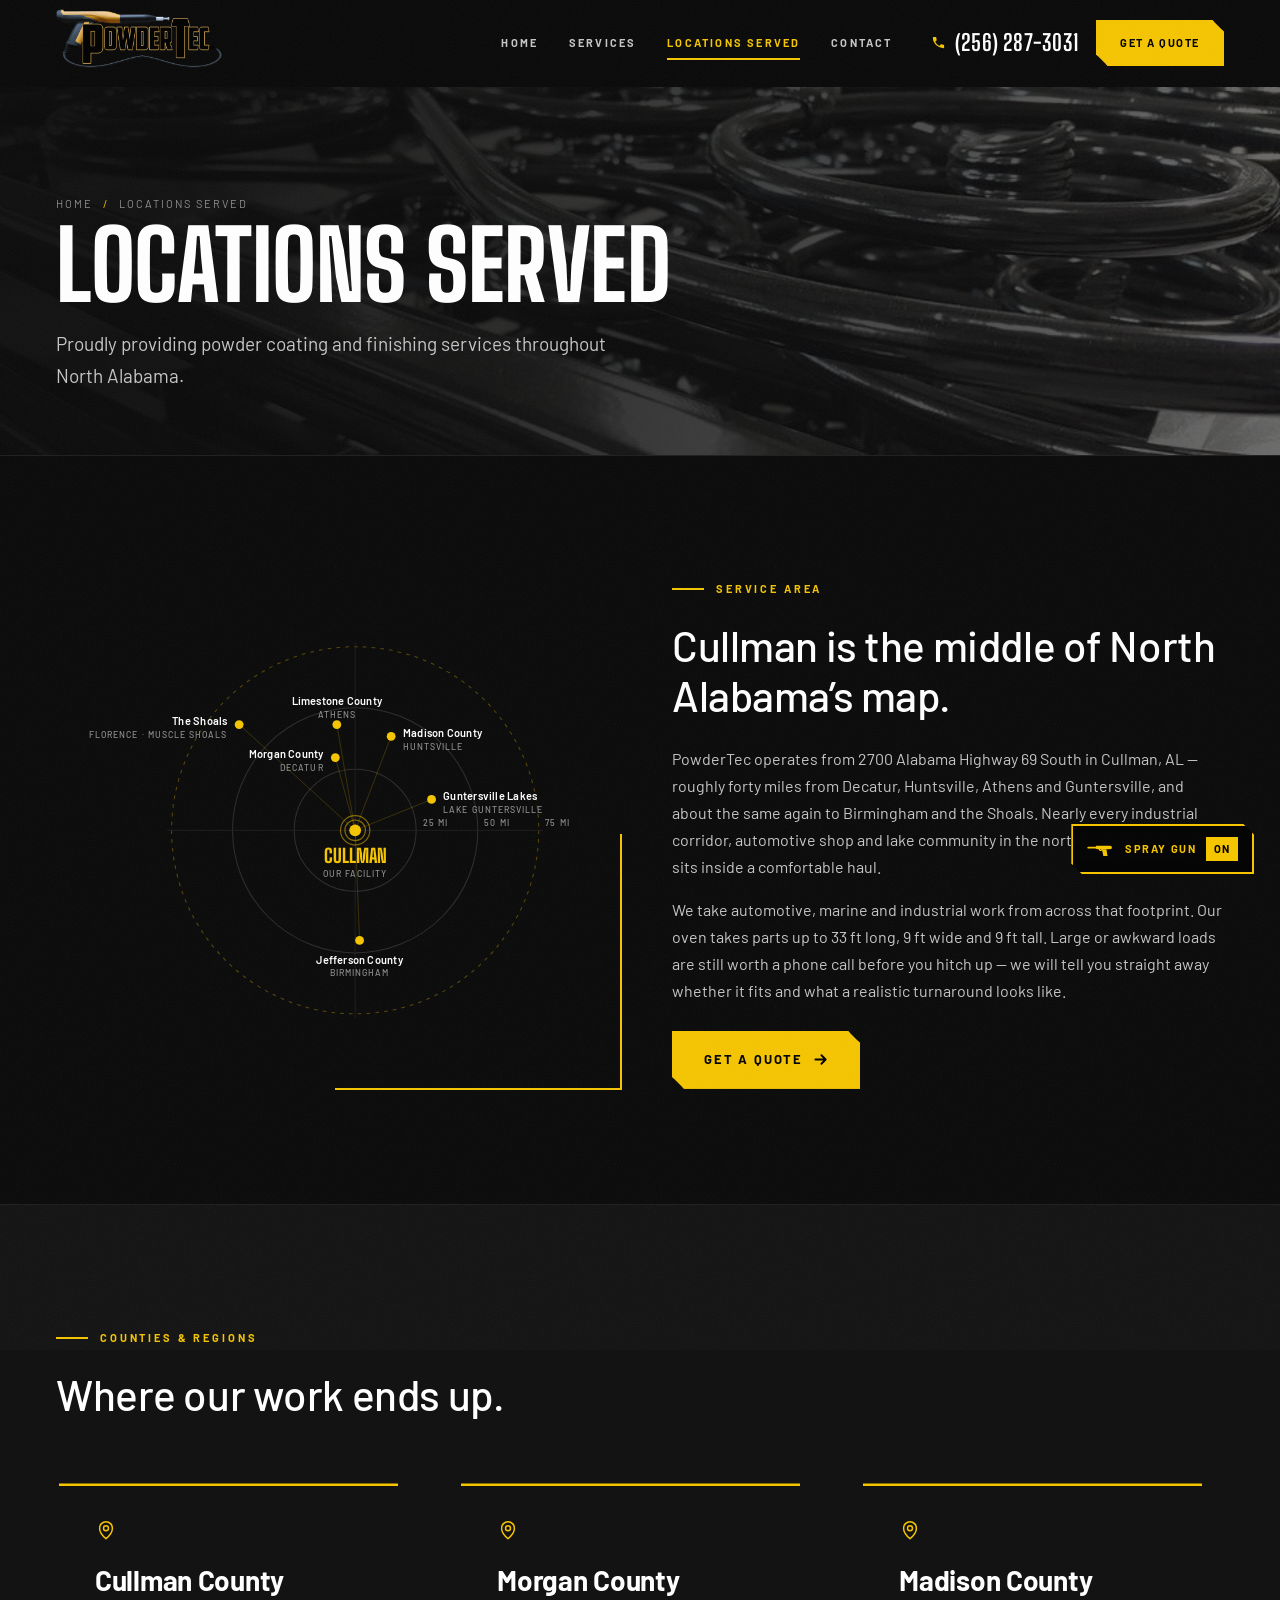
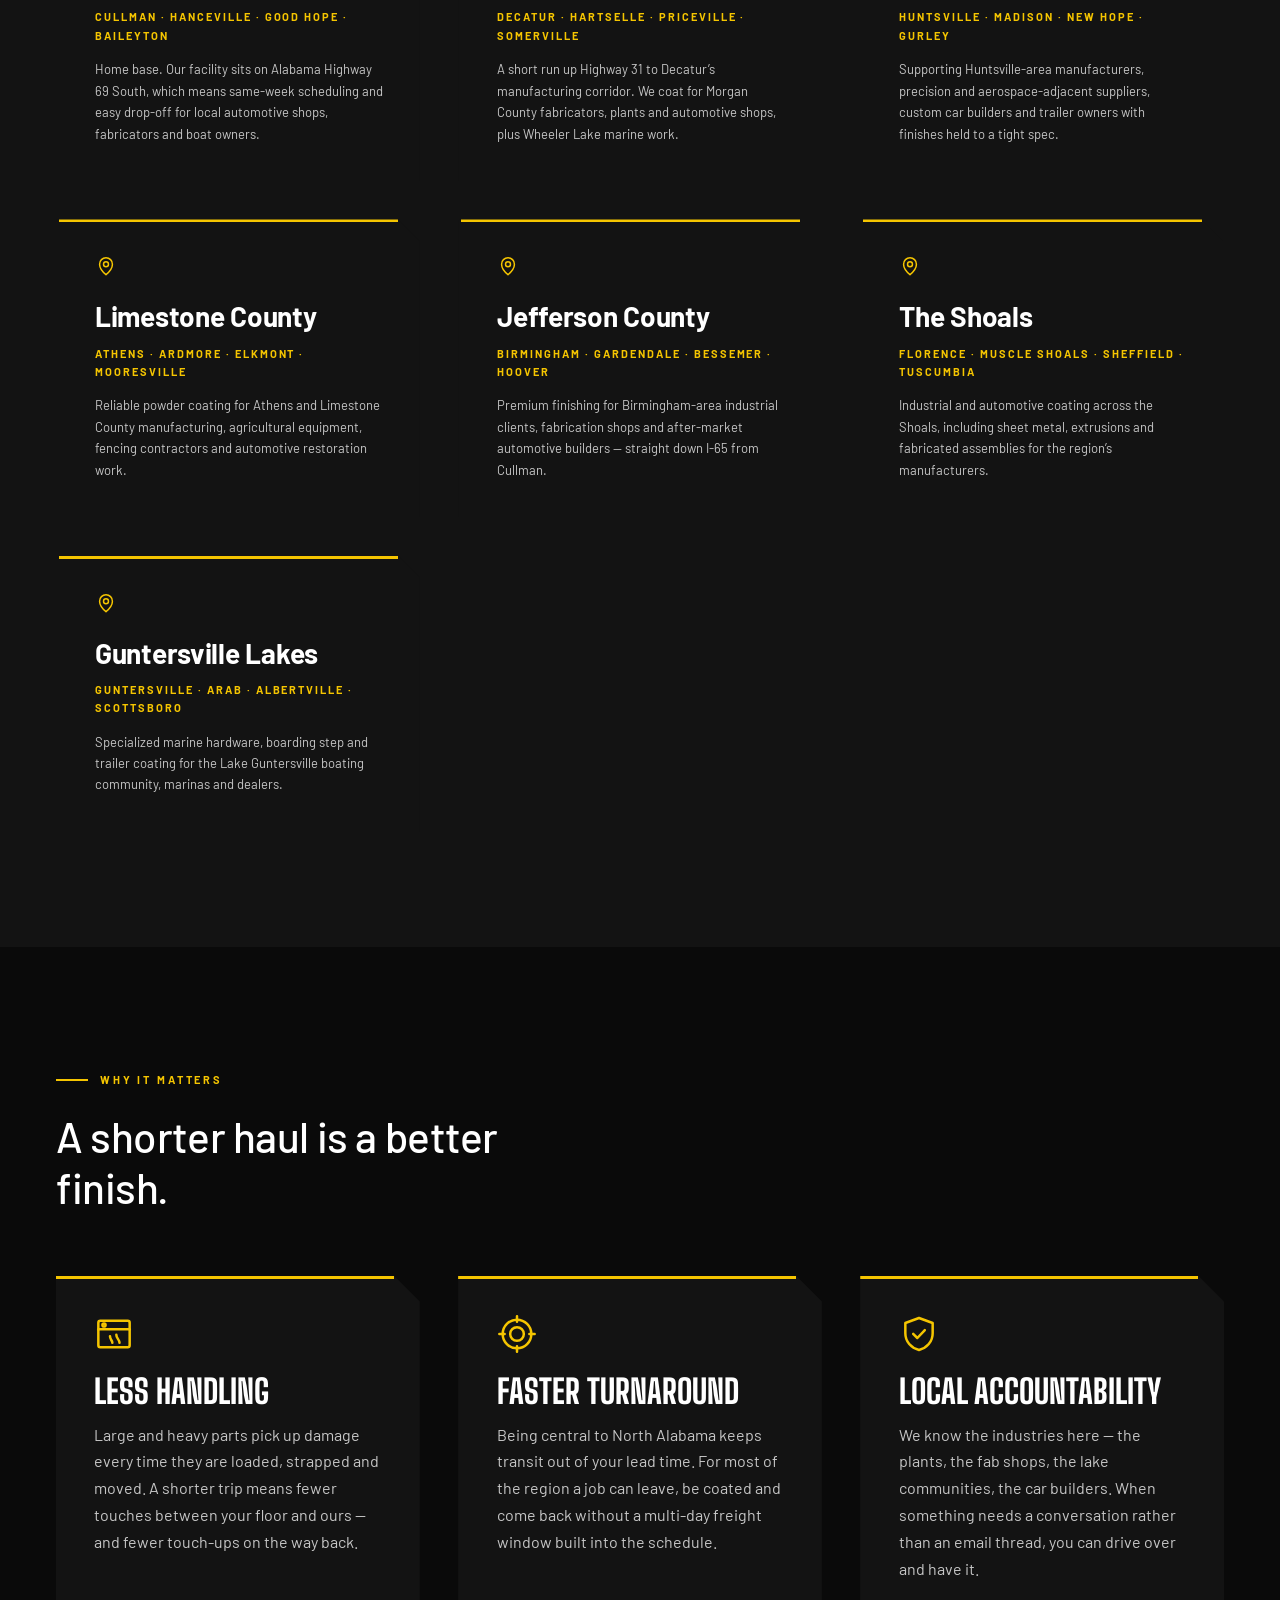
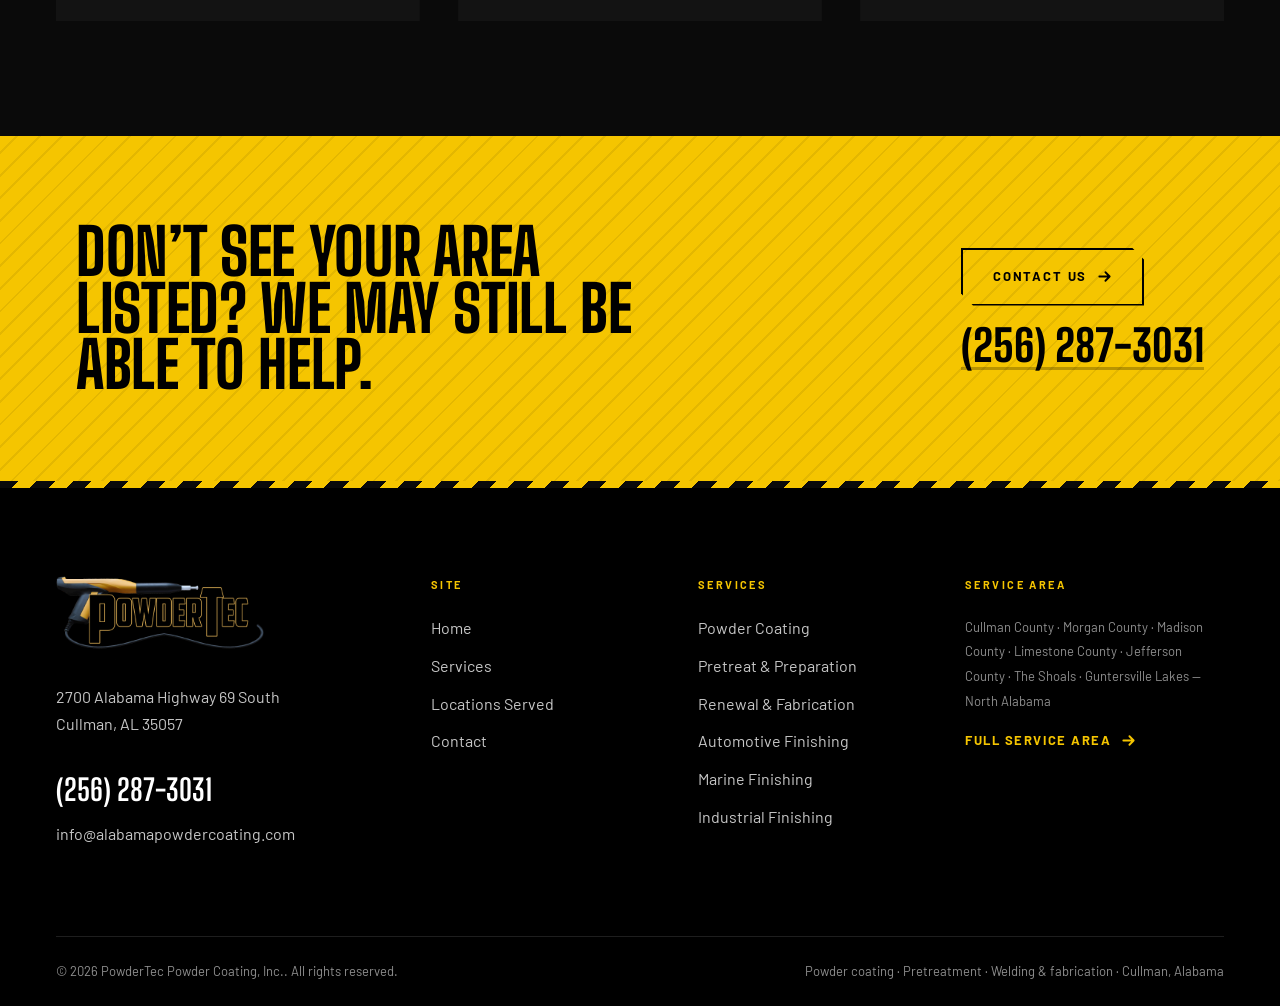
<file: locations-served/index.html>
<!DOCTYPE html>
<html lang="en">
<head>
<meta charset="utf-8">
<meta name="viewport" content="width=device-width, initial-scale=1">
<title>Powder Coating Cullman, Morgan, Madison &amp; North Alabama | PowderTec</title>
<meta name="description" content="Powder coating throughout North Alabama &#8212; Cullman, Morgan, Madison, Limestone and Jefferson counties, the Shoals and the Guntersville Lakes region.">
<link rel="canonical" href="https://www.alabamapowdercoating.com/locations-served/">
<meta name="theme-color" content="#0A0A0A">

<meta property="og:type" content="website">
<meta property="og:site_name" content="PowderTec Powder Coating, Inc.">
<meta property="og:title" content="Powder Coating Cullman, Morgan, Madison &amp; North Alabama | PowderTec">
<meta property="og:description" content="Powder coating throughout North Alabama &#8212; Cullman, Morgan, Madison, Limestone and Jefferson counties, the Shoals and the Guntersville Lakes region.">
<meta property="og:url" content="https://www.alabamapowdercoating.com/locations-served/">
<meta property="og:image" content="https://www.alabamapowdercoating.com/images/rims.jpg">
<meta name="twitter:card" content="summary_large_image">

<link rel="icon" href="../favicon.svg" type="image/svg+xml">
<link rel="apple-touch-icon" href="../favicon.svg">

<link rel="preload" href="../assets/fonts/big-shoulders-display-var.woff2" as="font" type="font/woff2" crossorigin>
<link rel="preload" href="../assets/fonts/barlow-400.woff2" as="font" type="font/woff2" crossorigin>
<link rel="stylesheet" href="../assets/css/fonts.css">
<link rel="stylesheet" href="../assets/css/styles.css">

<script>document.documentElement.className += ' js';</script>
<script type="application/ld+json">{
  "@context": "https://schema.org",
  "@type": "LocalBusiness",
  "@id": "https://www.alabamapowdercoating.com/#business",
  "name": "PowderTec Powder Coating, Inc.",
  "alternateName": "PowderTec",
  "description": "Powder coating, pretreatment, welding and fabrication for automotive, marine and industrial clients across North Alabama.",
  "url": "https://www.alabamapowdercoating.com/",
  "telephone": "+12562873031",
  "email": "info@alabamapowdercoating.com",
  "image": "https://www.alabamapowdercoating.com/images/rims.jpg",
  "logo": "https://www.alabamapowdercoating.com/images/powdertec-logo.png",
  "priceRange": "$$",
  "address": {
    "@type": "PostalAddress",
    "streetAddress": "2700 Alabama Highway 69 South",
    "addressLocality": "Cullman",
    "addressRegion": "AL",
    "postalCode": "35057",
    "addressCountry": "US"
  },
  "areaServed": [{"@type": "AdministrativeArea", "name": "Cullman County, Alabama"}, {"@type": "AdministrativeArea", "name": "Morgan County, Alabama"}, {"@type": "AdministrativeArea", "name": "Madison County, Alabama"}, {"@type": "AdministrativeArea", "name": "Limestone County, Alabama"}, {"@type": "AdministrativeArea", "name": "Jefferson County, Alabama"}, {"@type": "AdministrativeArea", "name": "Lauderdale County, Alabama"}, {"@type": "AdministrativeArea", "name": "Colbert County, Alabama"}, {"@type": "AdministrativeArea", "name": "Marshall County, Alabama"}]
}</script>
<script type="application/ld+json">{"@context":"https://schema.org","@type":"BreadcrumbList","itemListElement":[{"@type":"ListItem","position":1,"name":"Home","item":"https://www.alabamapowdercoating.com/"},{"@type":"ListItem","position":2,"name":"Locations Served","item":"https://www.alabamapowdercoating.com/locations-served/"}]}</script>
</head>
<body>
<a class="skip" href="#main">Skip to content</a>
<header class="hdr" id="hdr">
<div class="hdr__inner wrap wrap--wide">
<a class="brand" href="../" aria-label="PowderTec Powder Coating, Inc. — home"><img class="brand__mark" src="../images/powdertec-logo.png" alt="" width="560" height="226" decoding="async"></a>
<nav class="nav" id="nav" aria-label="Main">
<a href="../">Home</a><a href="../services/">Services</a><a href="../locations-served/" aria-current="page">Locations Served</a><a href="../contact/">Contact</a>
<div class="nav__foot">
<a class="tel" href="tel:+12562873031"><svg viewBox="0 0 24 24" aria-hidden="true" focusable="false"><path d="M6.6 10.8a15.1 15.1 0 0 0 6.6 6.6l2.2-2.2a1 1 0 0 1 1-.25 11.4 11.4 0 0 0 3.6.58 1 1 0 0 1 1 1V20a1 1 0 0 1-1 1A17 17 0 0 1 3 4a1 1 0 0 1 1-1h3.5a1 1 0 0 1 1 1 11.4 11.4 0 0 0 .57 3.6 1 1 0 0 1-.25 1z"/></svg>(256) 287-3031</a>
<a class="btn btn--sm" href="../contact/">Get a Quote</a>
</div>
</nav>
<div class="hdr__cta">
<a class="tel" href="tel:+12562873031"><svg viewBox="0 0 24 24" aria-hidden="true" focusable="false"><path d="M6.6 10.8a15.1 15.1 0 0 0 6.6 6.6l2.2-2.2a1 1 0 0 1 1-.25 11.4 11.4 0 0 0 3.6.58 1 1 0 0 1 1 1V20a1 1 0 0 1-1 1A17 17 0 0 1 3 4a1 1 0 0 1 1-1h3.5a1 1 0 0 1 1 1 11.4 11.4 0 0 0 .57 3.6 1 1 0 0 1-.25 1z"/></svg>(256) 287-3031</a>
<a class="btn btn--sm" href="../contact/">Get a Quote</a>
</div>
<button class="burger" type="button" aria-expanded="false" aria-controls="nav">
<span></span><span class="sr">Menu</span>
</button>
</div>
</header>
<main id="main">

<!-- ============ PAGE HERO ============ -->
<section class="phero">
<div class="phero__media">
<img src="../images/metalwork.jpg" alt="Powder-coated steel sections staged at the PowderTec facility in Cullman, Alabama" width="960" height="540">
</div>
<div class="wrap wrap--wide">
<nav class="crumb" aria-label="Breadcrumb"><a href="../">Home</a><span aria-hidden="true">/</span><span>Locations Served</span></nav>
<h1 class="display display--1">Locations Served</h1>
<p class="lede phero__sub">Proudly providing powder coating and finishing services throughout North Alabama.</p>
</div>
</section>

<!-- ============ RADIUS DIAGRAM + INTRO ============ -->
<section class="section">
<div class="wrap wrap--wide">
<div class="split">
<div class="split__media" data-reveal style="background:#0A0A0A;padding:clamp(12px,2vw,28px)">
<svg class="radius" viewBox="-72 0 682 600" aria-hidden="true" focusable="false"><circle class="ring" cx="300" cy="300" r="83"/><text class="sub mi" x="392" y="294">25 MI</text><circle class="ring" cx="300" cy="300" r="167"/><text class="sub mi" x="476" y="294">50 MI</text><circle class="ring ring--lit" cx="300" cy="300" r="250"/><text class="sub mi" x="559" y="294">75 MI</text><path class="axis" d="M300 44V556M44 300H556"/><line class="spoke" x1="300" y1="300" x2="275" y2="156"/><line class="spoke" x1="300" y1="300" x2="349" y2="172"/><line class="spoke" x1="300" y1="300" x2="273" y2="201"/><line class="spoke" x1="300" y1="300" x2="142" y2="156"/><line class="spoke" x1="300" y1="300" x2="404" y2="258"/><line class="spoke" x1="300" y1="300" x2="306" y2="450"/><circle class="halo pulse" cx="300" cy="300" r="14"/><circle class="halo" cx="300" cy="300" r="20"/><circle class="dot dot--hub" cx="300" cy="300" r="8"/><text class="lbl--hub" x="300" y="345" text-anchor="middle">Cullman</text><text class="sub" x="300" y="364" text-anchor="middle">Our facility</text><g class="g"><circle class="dot" cx="275" cy="156" r="6"/><text class="lbl" x="275" y="130" text-anchor="middle">Limestone County</text><text class="sub" x="275" y="147" text-anchor="middle">Athens</text></g><g class="g"><circle class="dot" cx="349" cy="172" r="6"/><text class="lbl" x="365" y="173" text-anchor="start">Madison County</text><text class="sub" x="365" y="190" text-anchor="start">Huntsville</text></g><g class="g"><circle class="dot" cx="273" cy="201" r="6"/><text class="lbl" x="257" y="202" text-anchor="end">Morgan County</text><text class="sub" x="257" y="219" text-anchor="end">Decatur</text></g><g class="g"><circle class="dot" cx="142" cy="156" r="6"/><text class="lbl" x="126" y="157" text-anchor="end">The Shoals</text><text class="sub" x="126" y="174" text-anchor="end">Florence &#183; Muscle Shoals</text></g><g class="g"><circle class="dot" cx="404" cy="258" r="6"/><text class="lbl" x="420" y="259" text-anchor="start">Guntersville Lakes</text><text class="sub" x="420" y="276" text-anchor="start">Lake Guntersville</text></g><g class="g"><circle class="dot" cx="306" cy="450" r="6"/><text class="lbl" x="306" y="482" text-anchor="middle">Jefferson County</text><text class="sub" x="306" y="499" text-anchor="middle">Birmingham</text></g></svg>
</div>
<div data-reveal style="--d:120ms">
<p class="eyebrow">Service area</p>
<h2 class="lower">Cullman is the middle of North Alabama&#8217;s map.</h2>
<div class="prose" style="margin-top:26px">
<p>PowderTec operates from 2700 Alabama Highway 69 South in Cullman, AL &#8212; roughly forty miles from Decatur, Huntsville, Athens and Guntersville, and about the same again to Birmingham and the Shoals. Nearly every industrial corridor, automotive shop and lake community in the northern half of the state sits inside a comfortable haul.</p>
<p>We take automotive, marine and industrial work from across that footprint. Our oven takes parts up to 33&nbsp;ft long, 9&nbsp;ft wide and 9&nbsp;ft tall. Large or awkward loads are still worth a phone call before you hitch up &#8212; we will tell you straight away whether it fits and what a realistic turnaround looks like.</p>
</div>
<p style="margin-top:26px"><a class="btn" href="../contact/">Get a Quote <svg width="15" height="15" viewBox="0 0 16 16" fill="none" stroke="currentColor" stroke-width="2" stroke-linecap="round" stroke-linejoin="round" aria-hidden="true" focusable="false"><path d="M2.5 8h11M9 3.5L13.5 8 9 12.5"/></svg></a></p>
</div>
</div>
</div>
</section>

<!-- ============ REGION GRID ============ -->
<section class="section section--panel section--edge">
<div class="wrap wrap--wide">
<div class="head">
<p class="eyebrow">Counties &amp; regions</p>
<h2 class="lower">Where our work ends up.</h2>
</div>
<div class="grid grid--3" data-stagger>
<article class="loc" data-reveal>
<svg class="loc__pin" viewBox="0 0 24 24" stroke-linecap="round" stroke-linejoin="round" aria-hidden="true" focusable="false"><path d="M12 21.4s7-5.8 7-11.4a7 7 0 1 0-14 0c0 5.6 7 11.4 7 11.4z"/><circle cx="12" cy="10" r="2.7"/></svg>
<h3>Cullman County</h3>
<span class="loc__towns">Cullman &#183; Hanceville &#183; Good Hope &#183; Baileyton</span>
<p>Home base. Our facility sits on Alabama Highway 69 South, which means same-week scheduling and easy drop-off for local automotive shops, fabricators and boat owners.</p>
</article>
<article class="loc" data-reveal>
<svg class="loc__pin" viewBox="0 0 24 24" stroke-linecap="round" stroke-linejoin="round" aria-hidden="true" focusable="false"><path d="M12 21.4s7-5.8 7-11.4a7 7 0 1 0-14 0c0 5.6 7 11.4 7 11.4z"/><circle cx="12" cy="10" r="2.7"/></svg>
<h3>Morgan County</h3>
<span class="loc__towns">Decatur &#183; Hartselle &#183; Priceville &#183; Somerville</span>
<p>A short run up Highway 31 to Decatur&#8217;s manufacturing corridor. We coat for Morgan County fabricators, plants and automotive shops, plus Wheeler Lake marine work.</p>
</article>
<article class="loc" data-reveal>
<svg class="loc__pin" viewBox="0 0 24 24" stroke-linecap="round" stroke-linejoin="round" aria-hidden="true" focusable="false"><path d="M12 21.4s7-5.8 7-11.4a7 7 0 1 0-14 0c0 5.6 7 11.4 7 11.4z"/><circle cx="12" cy="10" r="2.7"/></svg>
<h3>Madison County</h3>
<span class="loc__towns">Huntsville &#183; Madison &#183; New Hope &#183; Gurley</span>
<p>Supporting Huntsville-area manufacturers, precision and aerospace-adjacent suppliers, custom car builders and trailer owners with finishes held to a tight spec.</p>
</article>
<article class="loc" data-reveal>
<svg class="loc__pin" viewBox="0 0 24 24" stroke-linecap="round" stroke-linejoin="round" aria-hidden="true" focusable="false"><path d="M12 21.4s7-5.8 7-11.4a7 7 0 1 0-14 0c0 5.6 7 11.4 7 11.4z"/><circle cx="12" cy="10" r="2.7"/></svg>
<h3>Limestone County</h3>
<span class="loc__towns">Athens &#183; Ardmore &#183; Elkmont &#183; Mooresville</span>
<p>Reliable powder coating for Athens and Limestone County manufacturing, agricultural equipment, fencing contractors and automotive restoration work.</p>
</article>
<article class="loc" data-reveal>
<svg class="loc__pin" viewBox="0 0 24 24" stroke-linecap="round" stroke-linejoin="round" aria-hidden="true" focusable="false"><path d="M12 21.4s7-5.8 7-11.4a7 7 0 1 0-14 0c0 5.6 7 11.4 7 11.4z"/><circle cx="12" cy="10" r="2.7"/></svg>
<h3>Jefferson County</h3>
<span class="loc__towns">Birmingham &#183; Gardendale &#183; Bessemer &#183; Hoover</span>
<p>Premium finishing for Birmingham-area industrial clients, fabrication shops and after-market automotive builders &#8212; straight down I-65 from Cullman.</p>
</article>
<article class="loc" data-reveal>
<svg class="loc__pin" viewBox="0 0 24 24" stroke-linecap="round" stroke-linejoin="round" aria-hidden="true" focusable="false"><path d="M12 21.4s7-5.8 7-11.4a7 7 0 1 0-14 0c0 5.6 7 11.4 7 11.4z"/><circle cx="12" cy="10" r="2.7"/></svg>
<h3>The Shoals</h3>
<span class="loc__towns">Florence &#183; Muscle Shoals &#183; Sheffield &#183; Tuscumbia</span>
<p>Industrial and automotive coating across the Shoals, including sheet metal, extrusions and fabricated assemblies for the region&#8217;s manufacturers.</p>
</article>
<article class="loc" data-reveal>
<svg class="loc__pin" viewBox="0 0 24 24" stroke-linecap="round" stroke-linejoin="round" aria-hidden="true" focusable="false"><path d="M12 21.4s7-5.8 7-11.4a7 7 0 1 0-14 0c0 5.6 7 11.4 7 11.4z"/><circle cx="12" cy="10" r="2.7"/></svg>
<h3>Guntersville Lakes</h3>
<span class="loc__towns">Guntersville &#183; Arab &#183; Albertville &#183; Scottsboro</span>
<p>Specialized marine hardware, boarding step and trailer coating for the Lake Guntersville boating community, marinas and dealers.</p>
</article>
</div>
</div>
</section>

<!-- ============ WHY LOCATION MATTERS ============ -->
<section class="section">
<div class="wrap wrap--wide">
<div class="head">
<p class="eyebrow">Why it matters</p>
<h2 class="lower">A shorter haul is a better finish.</h2>
</div>
<div class="grid grid--3" data-stagger>

<article class="card" data-reveal>
<svg class="card__icon" viewBox="0 0 24 24" stroke-linecap="round" stroke-linejoin="round" aria-hidden="true" focusable="false"><rect x="2.6" y="4" width="18.8" height="16" rx="1.2"/><path d="M2.6 9.2h18.8"/><circle cx="6" cy="6.6" r=".95"/><path d="M9.6 13.4c0 1.9 1.4 2.4 1.4 3.9M13.4 12.4c0 2.4 1.9 2.9 1.9 4.9"/></svg>
<h3>Less Handling</h3>
<p>Large and heavy parts pick up damage every time they are loaded, strapped and moved. A shorter trip means fewer touches between your floor and ours &#8212; and fewer touch-ups on the way back.</p>
</article>

<article class="card" data-reveal>
<svg class="card__icon" viewBox="0 0 24 24" stroke-linecap="round" stroke-linejoin="round" aria-hidden="true" focusable="false"><circle cx="12" cy="12" r="8.6"/><circle cx="12" cy="12" r="4.1"/><path d="M12 1.4v3.2M12 19.4v3.2M1.4 12h3.2M19.4 12h3.2"/></svg>
<h3>Faster Turnaround</h3>
<p>Being central to North Alabama keeps transit out of your lead time. For most of the region a job can leave, be coated and come back without a multi-day freight window built into the schedule.</p>
</article>

<article class="card" data-reveal>
<svg class="card__icon" viewBox="0 0 24 24" stroke-linecap="round" stroke-linejoin="round" aria-hidden="true" focusable="false"><path d="M12 2.4l8.2 3v6.1c0 5.1-3.5 8.8-8.2 10.1-4.7-1.3-8.2-5-8.2-10.1V5.4z"/><path d="M8.5 11.9l2.5 2.5 4.5-4.7"/></svg>
<h3>Local Accountability</h3>
<p>We know the industries here &#8212; the plants, the fab shops, the lake communities, the car builders. When something needs a conversation rather than an email thread, you can drive over and have it.</p>
</article>

</div>
</div>
</section>
<section class="band">
<div class="band__inner wrap">
<h2 class="display display--2">Don&#8217;t see your area listed? We may still be able to help.</h2>
<div class="band__side">
<a class="btn btn--dark" href="../contact/">Contact Us <svg width="15" height="15" viewBox="0 0 16 16" fill="none" stroke="currentColor" stroke-width="2" stroke-linecap="round" stroke-linejoin="round" aria-hidden="true" focusable="false"><path d="M2.5 8h11M9 3.5L13.5 8 9 12.5"/></svg></a>
<a class="band__tel" href="tel:+12562873031">(256) 287-3031</a>
</div>
</div>
</section>
</main>
<div class="hazard" role="presentation"></div>
<footer class="foot">
<div class="wrap wrap--wide">
<div class="foot__grid">

<div class="foot__brand">
<a class="brand" href="../" aria-label="PowderTec Powder Coating, Inc. — home"><img class="brand__mark" src="../images/powdertec-logo.png" alt="" width="560" height="226" decoding="async"></a>
<address>
2700 Alabama Highway 69 South<br>Cullman, AL 35057<br><br>
<a href="tel:+12562873031" class="foot__tel">(256) 287-3031</a>
<a href="mailto:info@alabamapowdercoating.com">info@alabamapowdercoating.com</a>
</address>
</div>

<div>
<h3>Site</h3>
<ul class="foot__links"><li><a href="../">Home</a></li><li><a href="../services/">Services</a></li><li><a href="../locations-served/">Locations Served</a></li><li><a href="../contact/">Contact</a></li></ul>
</div>

<div>
<h3>Services</h3>
<ul class="foot__links"><li><a href="../services/#capabilities">Powder Coating</a></li><li><a href="../services/#capabilities">Pretreat &amp; Preparation</a></li><li><a href="../services/#capabilities">Renewal &amp; Fabrication</a></li><li><a href="../services/#automotive">Automotive Finishing</a></li><li><a href="../services/#marine">Marine Finishing</a></li><li><a href="../services/#industrial">Industrial Finishing</a></li></ul>
</div>

<div>
<h3>Service Area</h3>
<p class="foot__areas">
Cullman County &#183; Morgan County &#183; Madison County &#183; Limestone County &#183;
Jefferson County &#183; The Shoals &#183; Guntersville Lakes &#8212; North Alabama
</p>
<a class="tlink" href="../locations-served/" style="margin-top:16px">Full Service Area <svg width="15" height="15" viewBox="0 0 16 16" fill="none" stroke="currentColor" stroke-width="2" stroke-linecap="round" stroke-linejoin="round" aria-hidden="true" focusable="false"><path d="M2.5 8h11M9 3.5L13.5 8 9 12.5"/></svg></a>
</div>

</div>
<div class="foot__bar">
<p>&copy; <span data-year>2026</span> PowderTec Powder Coating, Inc.. All rights reserved.</p>
<p>Powder coating &#183; Pretreatment &#183; Welding &amp; fabrication &#183; Cullman, Alabama</p>
</div>
</div>
</footer>
<div class="dock">
<div class="dock__row">
<a class="dock__call" href="tel:+12562873031"><svg viewBox="0 0 24 24" aria-hidden="true" focusable="false"><path d="M6.6 10.8a15.1 15.1 0 0 0 6.6 6.6l2.2-2.2a1 1 0 0 1 1-.25 11.4 11.4 0 0 0 3.6.58 1 1 0 0 1 1 1V20a1 1 0 0 1-1 1A17 17 0 0 1 3 4a1 1 0 0 1 1-1h3.5a1 1 0 0 1 1 1 11.4 11.4 0 0 0 .57 3.6 1 1 0 0 1-.25 1z"/></svg> Call Us</a>
<a class="dock__quote" href="../contact/">Get a Quote</a>
</div>
</div>
<div class="pg-coat" id="pg-coat" aria-hidden="true"></div>
<div class="pg-spray" id="pg-spray" aria-hidden="true"></div>
<svg class="pg-gun" id="pg-gun" viewBox="0 0 190 120" aria-hidden="true" focusable="false">
<g class="pg-gun__rig">
<rect class="pg-y" x="5" y="44" width="62" height="13" rx="4"/>
<rect class="pg-k" x="0" y="46" width="13" height="9" rx="2"/>
<path class="pg-y" d="M65 38 L151 38 Q168 38 168 48 L168 54 Q168 62 151 62 L73 62 Q60 62 60 54 L60 46 Q60 38 65 38 Z"/>
<rect class="pg-k" x="148" y="42" width="20" height="16" rx="4"/>
<path class="pg-y" d="M101 61 L132 61 L139 108 L111 108 Z"/>
<path class="pg-k" d="M108 70 L127 70 L133 101 L115 101 Z"/>
<path class="pg-line" d="M82 60 Q90 76 103 64"/>
</g>
</svg>
<button class="pg-toggle" id="pg-toggle" type="button" data-no-gun aria-pressed="true"
title="Turn the spray-gun cursor off">
<svg class="pg-toggle__gun" viewBox="0 0 190 120" aria-hidden="true" focusable="false"><rect class="pg-y" x="5" y="44" width="62" height="13" rx="4"/>
<rect class="pg-k" x="0" y="46" width="13" height="9" rx="2"/>
<path class="pg-y" d="M65 38 L151 38 Q168 38 168 48 L168 54 Q168 62 151 62 L73 62 Q60 62 60 54 L60 46 Q60 38 65 38 Z"/>
<rect class="pg-k" x="148" y="42" width="20" height="16" rx="4"/>
<path class="pg-y" d="M101 61 L132 61 L139 108 L111 108 Z"/>
<path class="pg-k" d="M108 70 L127 70 L133 101 L115 101 Z"/>
<path class="pg-line" d="M82 60 Q90 76 103 64"/></svg>
<span>Spray Gun</span>
<span class="pg-toggle__state" id="pg-toggle-state">On</span>
</button>
<script src="../assets/js/site.js" defer></script>
</body>
</html>
</file>
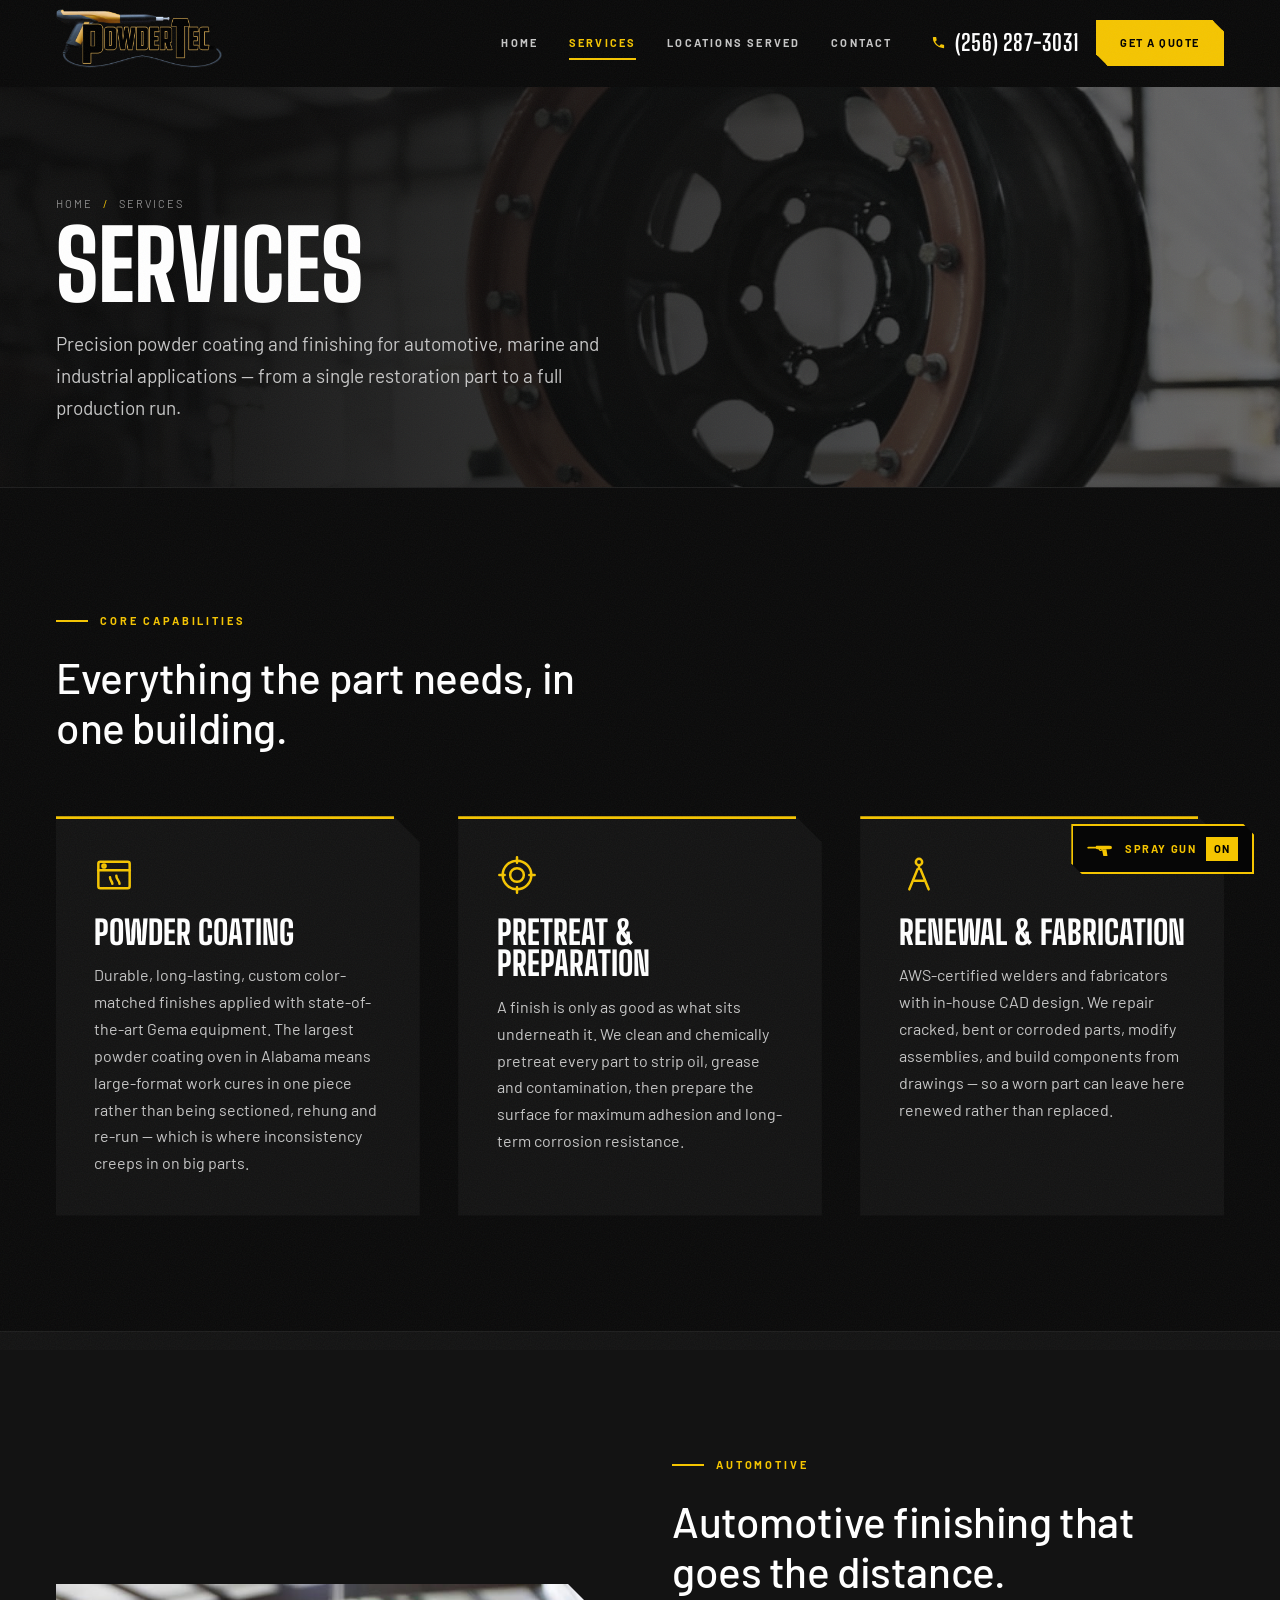
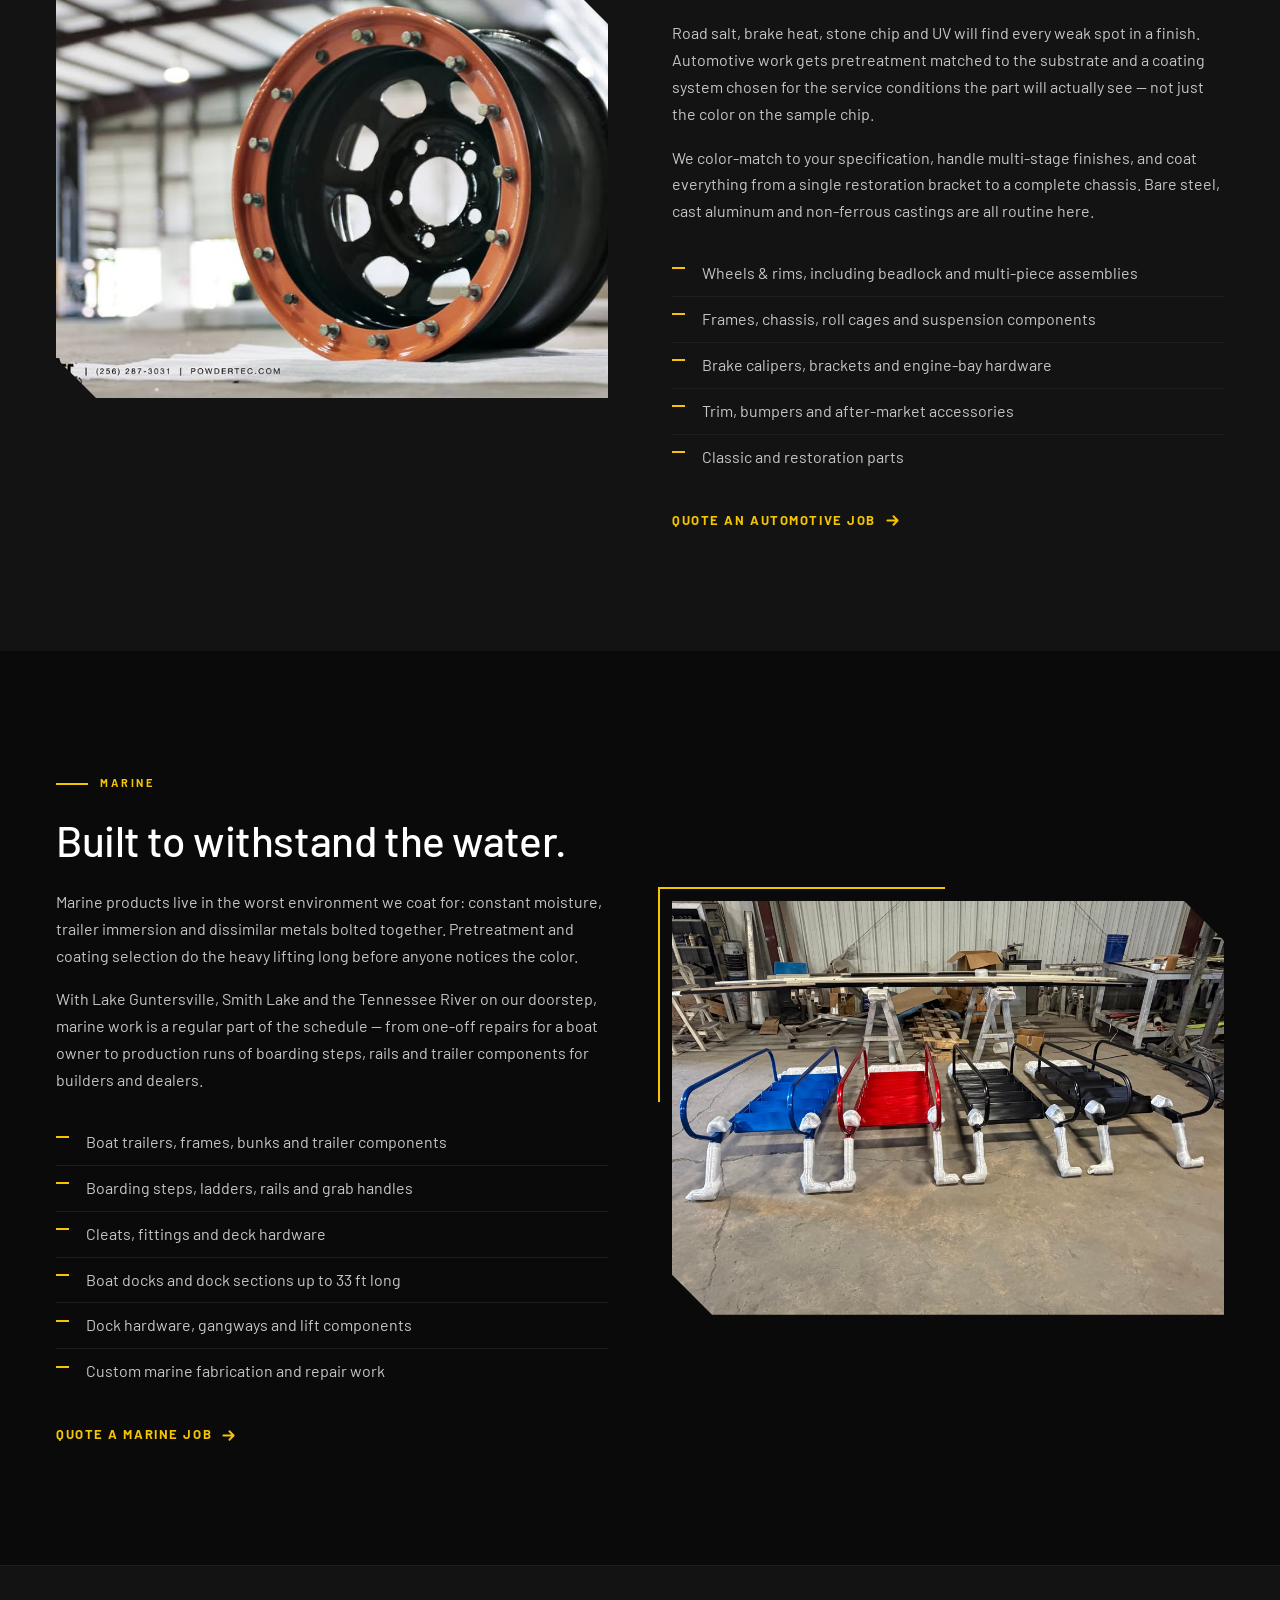
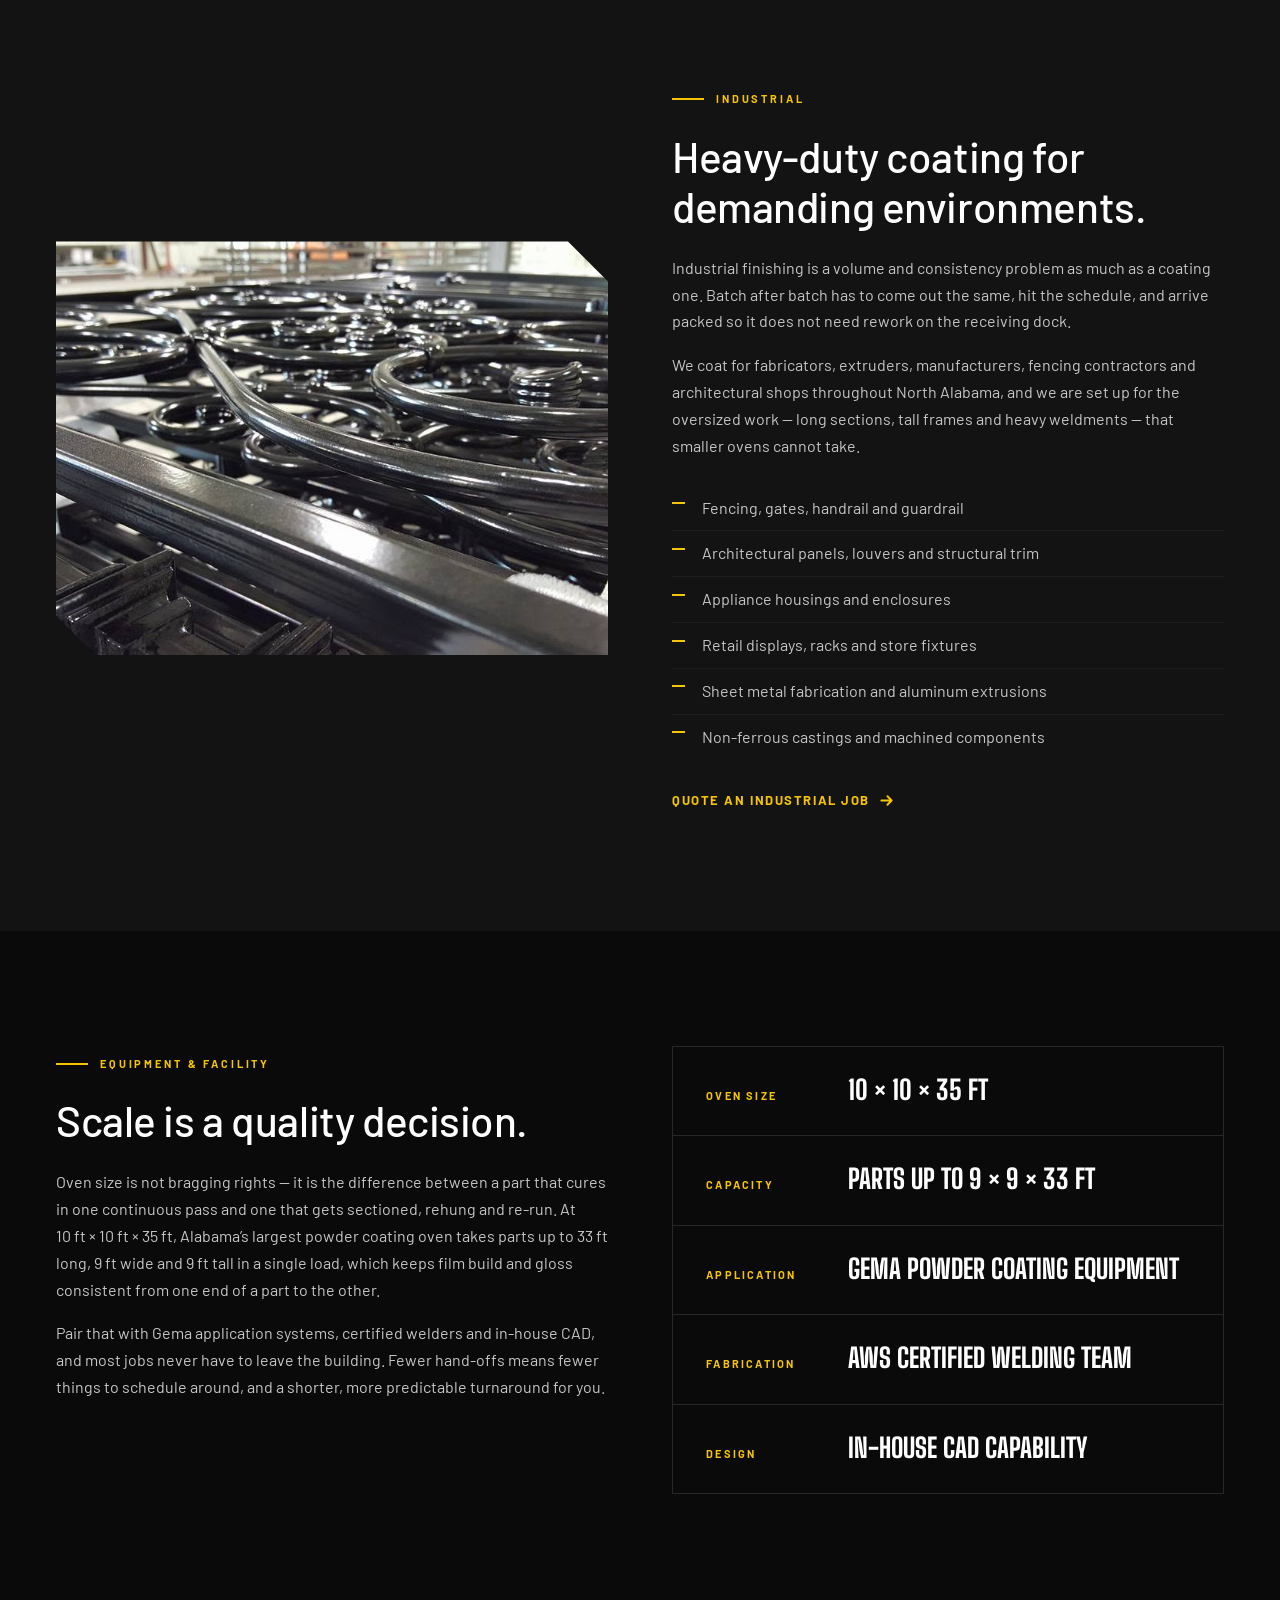
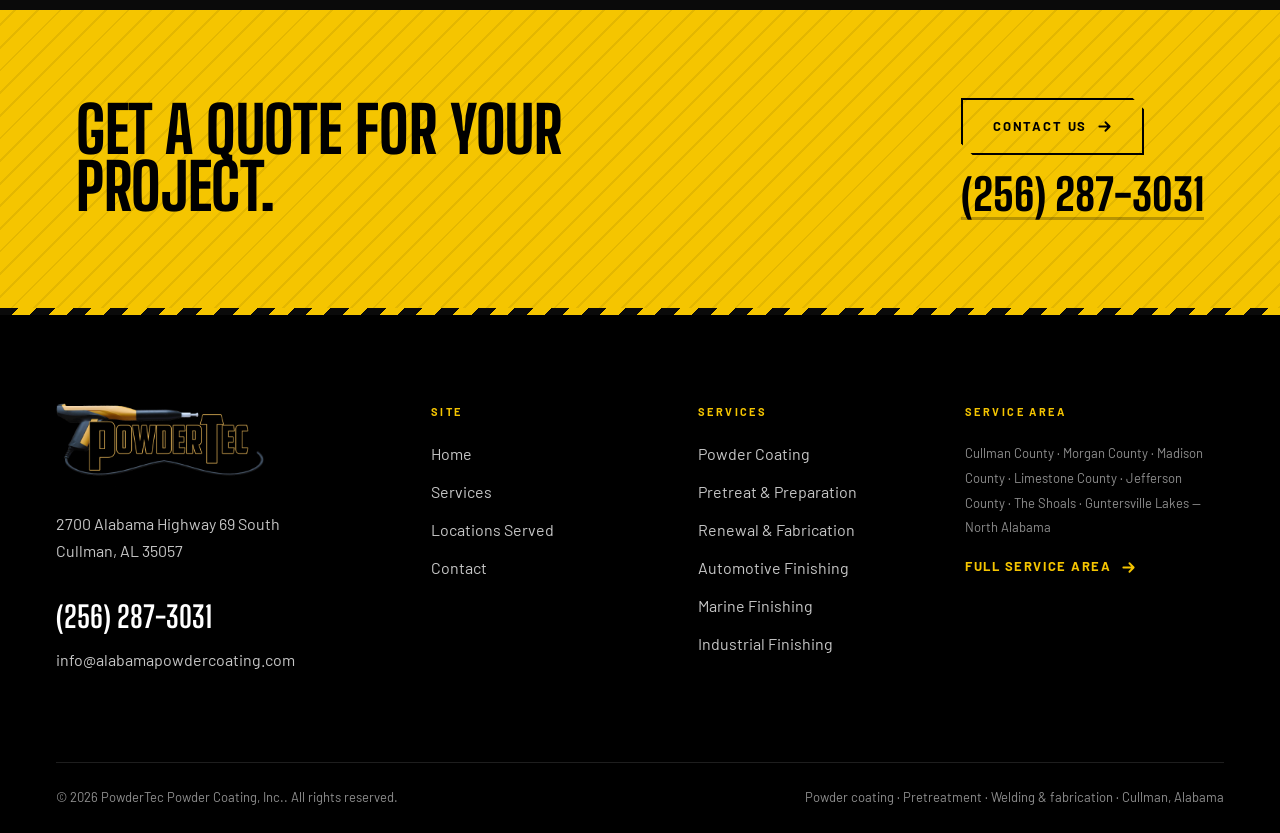
<file: services/index.html>
<!DOCTYPE html>
<html lang="en">
<head>
<meta charset="utf-8">
<meta name="viewport" content="width=device-width, initial-scale=1">
<title>Powder Coating Services | Automotive, Marine &amp; Industrial</title>
<meta name="description" content="Powder coating, pretreatment, AWS-certified welding and CAD fabrication for automotive, marine and industrial parts. Based in Cullman, Alabama.">
<link rel="canonical" href="https://www.alabamapowdercoating.com/services/">
<meta name="theme-color" content="#0A0A0A">

<meta property="og:type" content="website">
<meta property="og:site_name" content="PowderTec Powder Coating, Inc.">
<meta property="og:title" content="Powder Coating Services | Automotive, Marine &amp; Industrial">
<meta property="og:description" content="Powder coating, pretreatment, AWS-certified welding and CAD fabrication for automotive, marine and industrial parts. Based in Cullman, Alabama.">
<meta property="og:url" content="https://www.alabamapowdercoating.com/services/">
<meta property="og:image" content="https://www.alabamapowdercoating.com/images/rims.jpg">
<meta name="twitter:card" content="summary_large_image">

<link rel="icon" href="../favicon.svg" type="image/svg+xml">
<link rel="apple-touch-icon" href="../favicon.svg">

<link rel="preload" href="../assets/fonts/big-shoulders-display-var.woff2" as="font" type="font/woff2" crossorigin>
<link rel="preload" href="../assets/fonts/barlow-400.woff2" as="font" type="font/woff2" crossorigin>
<link rel="stylesheet" href="../assets/css/fonts.css">
<link rel="stylesheet" href="../assets/css/styles.css">

<script>document.documentElement.className += ' js';</script>
<script type="application/ld+json">{
  "@context": "https://schema.org",
  "@type": "LocalBusiness",
  "@id": "https://www.alabamapowdercoating.com/#business",
  "name": "PowderTec Powder Coating, Inc.",
  "alternateName": "PowderTec",
  "description": "Powder coating, pretreatment, welding and fabrication for automotive, marine and industrial clients across North Alabama.",
  "url": "https://www.alabamapowdercoating.com/",
  "telephone": "+12562873031",
  "email": "info@alabamapowdercoating.com",
  "image": "https://www.alabamapowdercoating.com/images/rims.jpg",
  "logo": "https://www.alabamapowdercoating.com/images/powdertec-logo.png",
  "priceRange": "$$",
  "address": {
    "@type": "PostalAddress",
    "streetAddress": "2700 Alabama Highway 69 South",
    "addressLocality": "Cullman",
    "addressRegion": "AL",
    "postalCode": "35057",
    "addressCountry": "US"
  },
  "areaServed": [{"@type": "AdministrativeArea", "name": "Cullman County, Alabama"}, {"@type": "AdministrativeArea", "name": "Morgan County, Alabama"}, {"@type": "AdministrativeArea", "name": "Madison County, Alabama"}, {"@type": "AdministrativeArea", "name": "Limestone County, Alabama"}, {"@type": "AdministrativeArea", "name": "Jefferson County, Alabama"}, {"@type": "AdministrativeArea", "name": "Lauderdale County, Alabama"}, {"@type": "AdministrativeArea", "name": "Colbert County, Alabama"}, {"@type": "AdministrativeArea", "name": "Marshall County, Alabama"}]
}</script>
<script type="application/ld+json">{"@context":"https://schema.org","@type":"BreadcrumbList","itemListElement":[{"@type":"ListItem","position":1,"name":"Home","item":"https://www.alabamapowdercoating.com/"},{"@type":"ListItem","position":2,"name":"Services","item":"https://www.alabamapowdercoating.com/services/"}]}</script>
</head>
<body>
<a class="skip" href="#main">Skip to content</a>
<header class="hdr" id="hdr">
<div class="hdr__inner wrap wrap--wide">
<a class="brand" href="../" aria-label="PowderTec Powder Coating, Inc. — home"><img class="brand__mark" src="../images/powdertec-logo.png" alt="" width="560" height="226" decoding="async"></a>
<nav class="nav" id="nav" aria-label="Main">
<a href="../">Home</a><a href="../services/" aria-current="page">Services</a><a href="../locations-served/">Locations Served</a><a href="../contact/">Contact</a>
<div class="nav__foot">
<a class="tel" href="tel:+12562873031"><svg viewBox="0 0 24 24" aria-hidden="true" focusable="false"><path d="M6.6 10.8a15.1 15.1 0 0 0 6.6 6.6l2.2-2.2a1 1 0 0 1 1-.25 11.4 11.4 0 0 0 3.6.58 1 1 0 0 1 1 1V20a1 1 0 0 1-1 1A17 17 0 0 1 3 4a1 1 0 0 1 1-1h3.5a1 1 0 0 1 1 1 11.4 11.4 0 0 0 .57 3.6 1 1 0 0 1-.25 1z"/></svg>(256) 287-3031</a>
<a class="btn btn--sm" href="../contact/">Get a Quote</a>
</div>
</nav>
<div class="hdr__cta">
<a class="tel" href="tel:+12562873031"><svg viewBox="0 0 24 24" aria-hidden="true" focusable="false"><path d="M6.6 10.8a15.1 15.1 0 0 0 6.6 6.6l2.2-2.2a1 1 0 0 1 1-.25 11.4 11.4 0 0 0 3.6.58 1 1 0 0 1 1 1V20a1 1 0 0 1-1 1A17 17 0 0 1 3 4a1 1 0 0 1 1-1h3.5a1 1 0 0 1 1 1 11.4 11.4 0 0 0 .57 3.6 1 1 0 0 1-.25 1z"/></svg>(256) 287-3031</a>
<a class="btn btn--sm" href="../contact/">Get a Quote</a>
</div>
<button class="burger" type="button" aria-expanded="false" aria-controls="nav">
<span></span><span class="sr">Menu</span>
</button>
</div>
</header>
<main id="main">

<!-- ============ PAGE HERO ============ -->
<section class="phero">
<div class="phero__media">
<img src="../images/rims.jpg" alt="A freshly powder-coated beadlock wheel resting in the PowderTec shop" width="960" height="540">
</div>
<div class="wrap wrap--wide">
<nav class="crumb" aria-label="Breadcrumb"><a href="../">Home</a><span aria-hidden="true">/</span><span>Services</span></nav>
<h1 class="display display--1">Services</h1>
<p class="lede phero__sub">Precision powder coating and finishing for automotive, marine and industrial applications &#8212; from a single restoration part to a full production run.</p>
</div>
</section>

<!-- ============ CORE CAPABILITIES ============ -->
<section class="section" id="capabilities">
<div class="wrap wrap--wide">
<div class="head">
<p class="eyebrow">Core capabilities</p>
<h2 class="lower">Everything the part needs, in one building.</h2>
</div>
<div class="grid grid--3" data-stagger>

<article class="card" data-reveal>
<svg class="card__icon" viewBox="0 0 24 24" stroke-linecap="round" stroke-linejoin="round" aria-hidden="true" focusable="false"><rect x="2.6" y="4" width="18.8" height="16" rx="1.2"/><path d="M2.6 9.2h18.8"/><circle cx="6" cy="6.6" r=".95"/><path d="M9.6 13.4c0 1.9 1.4 2.4 1.4 3.9M13.4 12.4c0 2.4 1.9 2.9 1.9 4.9"/></svg>
<h3>Powder Coating</h3>
<p>Durable, long-lasting, custom color-matched finishes applied with state-of-the-art Gema equipment. The largest powder coating oven in Alabama means large-format work cures in one piece rather than being sectioned, rehung and re-run &#8212; which is where inconsistency creeps in on big parts.</p>
</article>

<article class="card" data-reveal>
<svg class="card__icon" viewBox="0 0 24 24" stroke-linecap="round" stroke-linejoin="round" aria-hidden="true" focusable="false"><circle cx="12" cy="12" r="8.6"/><circle cx="12" cy="12" r="4.1"/><path d="M12 1.4v3.2M12 19.4v3.2M1.4 12h3.2M19.4 12h3.2"/></svg>
<h3>Pretreat &amp; Preparation</h3>
<p>A finish is only as good as what sits underneath it. We clean and chemically pretreat every part to strip oil, grease and contamination, then prepare the surface for maximum adhesion and long-term corrosion resistance.</p>
</article>

<article class="card" data-reveal>
<svg class="card__icon" viewBox="0 0 24 24" stroke-linecap="round" stroke-linejoin="round" aria-hidden="true" focusable="false"><circle cx="12" cy="4.2" r="1.9"/><path d="M12 6.1v2.2"/><path d="M12.9 8.6L17.8 20.6M11.1 8.6L6.2 20.6"/><path d="M9.3 15.4h5.4"/></svg>
<h3>Renewal &amp; Fabrication</h3>
<p>AWS-certified welders and fabricators with in-house CAD design. We repair cracked, bent or corroded parts, modify assemblies, and build components from drawings &#8212; so a worn part can leave here renewed rather than replaced.</p>
</article>

</div>
</div>
</section>

<!-- ============ INDUSTRIES ============ -->
<section class="section section--panel section--edge" id="automotive">
<div class="wrap wrap--wide">
<div class="split">
<div class="split__media" data-reveal>
<img src="../images/rims.jpg" alt="Gloss black steel wheel with an orange beadlock ring, powder coated by PowderTec" loading="lazy" width="960" height="540">
</div>
<div data-reveal style="--d:120ms">
<p class="eyebrow">Automotive</p>
<h2 class="lower">Automotive finishing that goes the distance.</h2>
<div class="prose" style="margin-top:24px">
<p>Road salt, brake heat, stone chip and UV will find every weak spot in a finish. Automotive work gets pretreatment matched to the substrate and a coating system chosen for the service conditions the part will actually see &#8212; not just the color on the sample chip.</p>
<p>We color-match to your specification, handle multi-stage finishes, and coat everything from a single restoration bracket to a complete chassis. Bare steel, cast aluminum and non-ferrous castings are all routine here.</p>
</div>
<ul class="ticks">
<li>Wheels &amp; rims, including beadlock and multi-piece assemblies</li>
<li>Frames, chassis, roll cages and suspension components</li>
<li>Brake calipers, brackets and engine-bay hardware</li>
<li>Trim, bumpers and after-market accessories</li>
<li>Classic and restoration parts</li>
</ul>
<a class="tlink" href="../contact/" style="margin-top:30px">Quote an Automotive Job <svg width="15" height="15" viewBox="0 0 16 16" fill="none" stroke="currentColor" stroke-width="2" stroke-linecap="round" stroke-linejoin="round" aria-hidden="true" focusable="false"><path d="M2.5 8h11M9 3.5L13.5 8 9 12.5"/></svg></a>
</div>
</div>
</div>
</section>

<section class="section" id="marine">
<div class="wrap wrap--wide">
<div class="split split--rev">
<div class="split__media" data-reveal>
<img src="../images/wetsteps.jpg" alt="Marine boarding steps and handrails finished in blue, red and black powder coat" loading="lazy" width="2048" height="1536">
</div>
<div data-reveal style="--d:120ms">
<p class="eyebrow">Marine</p>
<h2 class="lower">Built to withstand the water.</h2>
<div class="prose" style="margin-top:24px">
<p>Marine products live in the worst environment we coat for: constant moisture, trailer immersion and dissimilar metals bolted together. Pretreatment and coating selection do the heavy lifting long before anyone notices the color.</p>
<p>With Lake Guntersville, Smith Lake and the Tennessee River on our doorstep, marine work is a regular part of the schedule &#8212; from one-off repairs for a boat owner to production runs of boarding steps, rails and trailer components for builders and dealers.</p>
</div>
<ul class="ticks">
<li>Boat trailers, frames, bunks and trailer components</li>
<li>Boarding steps, ladders, rails and grab handles</li>
<li>Cleats, fittings and deck hardware</li>
<li>Boat docks and dock sections up to 33&nbsp;ft long</li>
<li>Dock hardware, gangways and lift components</li>
<li>Custom marine fabrication and repair work</li>
</ul>
<a class="tlink" href="../contact/" style="margin-top:30px">Quote a Marine Job <svg width="15" height="15" viewBox="0 0 16 16" fill="none" stroke="currentColor" stroke-width="2" stroke-linecap="round" stroke-linejoin="round" aria-hidden="true" focusable="false"><path d="M2.5 8h11M9 3.5L13.5 8 9 12.5"/></svg></a>
</div>
</div>
</div>
</section>

<section class="section section--panel section--edge" id="industrial">
<div class="wrap wrap--wide">
<div class="split">
<div class="split__media" data-reveal>
<img src="../images/metalwork.jpg" alt="Architectural steel scrollwork and framing finished in uniform gloss black" loading="lazy" width="960" height="540">
</div>
<div data-reveal style="--d:120ms">
<p class="eyebrow">Industrial</p>
<h2 class="lower">Heavy-duty coating for demanding environments.</h2>
<div class="prose" style="margin-top:24px">
<p>Industrial finishing is a volume and consistency problem as much as a coating one. Batch after batch has to come out the same, hit the schedule, and arrive packed so it does not need rework on the receiving dock.</p>
<p>We coat for fabricators, extruders, manufacturers, fencing contractors and architectural shops throughout North Alabama, and we are set up for the oversized work &#8212; long sections, tall frames and heavy weldments &#8212; that smaller ovens cannot take.</p>
</div>
<ul class="ticks">
<li>Fencing, gates, handrail and guardrail</li>
<li>Architectural panels, louvers and structural trim</li>
<li>Appliance housings and enclosures</li>
<li>Retail displays, racks and store fixtures</li>
<li>Sheet metal fabrication and aluminum extrusions</li>
<li>Non-ferrous castings and machined components</li>
</ul>
<a class="tlink" href="../contact/" style="margin-top:30px">Quote an Industrial Job <svg width="15" height="15" viewBox="0 0 16 16" fill="none" stroke="currentColor" stroke-width="2" stroke-linecap="round" stroke-linejoin="round" aria-hidden="true" focusable="false"><path d="M2.5 8h11M9 3.5L13.5 8 9 12.5"/></svg></a>
</div>
</div>
</div>
</section>

<!-- ============ EQUIPMENT ============ -->
<section class="section">
<div class="wrap wrap--wide">
<div class="split" style="align-items:start">
<div data-reveal>
<p class="eyebrow">Equipment &amp; facility</p>
<h2 class="lower">Scale is a quality decision.</h2>
<div class="prose" style="margin-top:24px">
<p>Oven size is not bragging rights &#8212; it is the difference between a part that cures in one continuous pass and one that gets sectioned, rehung and re-run. At 10&nbsp;ft &#215; 10&nbsp;ft &#215; 35&nbsp;ft, Alabama&#8217;s largest powder coating oven takes parts up to 33&nbsp;ft long, 9&nbsp;ft wide and 9&nbsp;ft tall in a single load, which keeps film build and gloss consistent from one end of a part to the other.</p>
<p>Pair that with Gema application systems, certified welders and in-house CAD, and most jobs never have to leave the building. Fewer hand-offs means fewer things to schedule around, and a shorter, more predictable turnaround for you.</p>
</div>
</div>
<div data-reveal style="--d:120ms">
<div class="specs">
<div class="spec"><p class="spec__k">Oven Size</p><p class="spec__v">10 &#215; 10 &#215; 35&nbsp;ft</p></div>
<div class="spec"><p class="spec__k">Capacity</p><p class="spec__v">Parts up to 9 &#215; 9 &#215; 33&nbsp;ft</p></div>
<div class="spec"><p class="spec__k">Application</p><p class="spec__v">Gema Powder Coating Equipment</p></div>
<div class="spec"><p class="spec__k">Fabrication</p><p class="spec__v">AWS Certified Welding Team</p></div>
<div class="spec"><p class="spec__k">Design</p><p class="spec__v">In-House CAD Capability</p></div>
</div>
</div>
</div>
</div>
</section>
<section class="band">
<div class="band__inner wrap">
<h2 class="display display--2">Get a quote for your project.</h2>
<div class="band__side">
<a class="btn btn--dark" href="../contact/">Contact Us <svg width="15" height="15" viewBox="0 0 16 16" fill="none" stroke="currentColor" stroke-width="2" stroke-linecap="round" stroke-linejoin="round" aria-hidden="true" focusable="false"><path d="M2.5 8h11M9 3.5L13.5 8 9 12.5"/></svg></a>
<a class="band__tel" href="tel:+12562873031">(256) 287-3031</a>
</div>
</div>
</section>
</main>
<div class="hazard" role="presentation"></div>
<footer class="foot">
<div class="wrap wrap--wide">
<div class="foot__grid">

<div class="foot__brand">
<a class="brand" href="../" aria-label="PowderTec Powder Coating, Inc. — home"><img class="brand__mark" src="../images/powdertec-logo.png" alt="" width="560" height="226" decoding="async"></a>
<address>
2700 Alabama Highway 69 South<br>Cullman, AL 35057<br><br>
<a href="tel:+12562873031" class="foot__tel">(256) 287-3031</a>
<a href="mailto:info@alabamapowdercoating.com">info@alabamapowdercoating.com</a>
</address>
</div>

<div>
<h3>Site</h3>
<ul class="foot__links"><li><a href="../">Home</a></li><li><a href="../services/">Services</a></li><li><a href="../locations-served/">Locations Served</a></li><li><a href="../contact/">Contact</a></li></ul>
</div>

<div>
<h3>Services</h3>
<ul class="foot__links"><li><a href="../services/#capabilities">Powder Coating</a></li><li><a href="../services/#capabilities">Pretreat &amp; Preparation</a></li><li><a href="../services/#capabilities">Renewal &amp; Fabrication</a></li><li><a href="../services/#automotive">Automotive Finishing</a></li><li><a href="../services/#marine">Marine Finishing</a></li><li><a href="../services/#industrial">Industrial Finishing</a></li></ul>
</div>

<div>
<h3>Service Area</h3>
<p class="foot__areas">
Cullman County &#183; Morgan County &#183; Madison County &#183; Limestone County &#183;
Jefferson County &#183; The Shoals &#183; Guntersville Lakes &#8212; North Alabama
</p>
<a class="tlink" href="../locations-served/" style="margin-top:16px">Full Service Area <svg width="15" height="15" viewBox="0 0 16 16" fill="none" stroke="currentColor" stroke-width="2" stroke-linecap="round" stroke-linejoin="round" aria-hidden="true" focusable="false"><path d="M2.5 8h11M9 3.5L13.5 8 9 12.5"/></svg></a>
</div>

</div>
<div class="foot__bar">
<p>&copy; <span data-year>2026</span> PowderTec Powder Coating, Inc.. All rights reserved.</p>
<p>Powder coating &#183; Pretreatment &#183; Welding &amp; fabrication &#183; Cullman, Alabama</p>
</div>
</div>
</footer>
<div class="dock">
<div class="dock__row">
<a class="dock__call" href="tel:+12562873031"><svg viewBox="0 0 24 24" aria-hidden="true" focusable="false"><path d="M6.6 10.8a15.1 15.1 0 0 0 6.6 6.6l2.2-2.2a1 1 0 0 1 1-.25 11.4 11.4 0 0 0 3.6.58 1 1 0 0 1 1 1V20a1 1 0 0 1-1 1A17 17 0 0 1 3 4a1 1 0 0 1 1-1h3.5a1 1 0 0 1 1 1 11.4 11.4 0 0 0 .57 3.6 1 1 0 0 1-.25 1z"/></svg> Call Us</a>
<a class="dock__quote" href="../contact/">Get a Quote</a>
</div>
</div>
<div class="pg-coat" id="pg-coat" aria-hidden="true"></div>
<div class="pg-spray" id="pg-spray" aria-hidden="true"></div>
<svg class="pg-gun" id="pg-gun" viewBox="0 0 190 120" aria-hidden="true" focusable="false">
<g class="pg-gun__rig">
<rect class="pg-y" x="5" y="44" width="62" height="13" rx="4"/>
<rect class="pg-k" x="0" y="46" width="13" height="9" rx="2"/>
<path class="pg-y" d="M65 38 L151 38 Q168 38 168 48 L168 54 Q168 62 151 62 L73 62 Q60 62 60 54 L60 46 Q60 38 65 38 Z"/>
<rect class="pg-k" x="148" y="42" width="20" height="16" rx="4"/>
<path class="pg-y" d="M101 61 L132 61 L139 108 L111 108 Z"/>
<path class="pg-k" d="M108 70 L127 70 L133 101 L115 101 Z"/>
<path class="pg-line" d="M82 60 Q90 76 103 64"/>
</g>
</svg>
<button class="pg-toggle" id="pg-toggle" type="button" data-no-gun aria-pressed="true"
title="Turn the spray-gun cursor off">
<svg class="pg-toggle__gun" viewBox="0 0 190 120" aria-hidden="true" focusable="false"><rect class="pg-y" x="5" y="44" width="62" height="13" rx="4"/>
<rect class="pg-k" x="0" y="46" width="13" height="9" rx="2"/>
<path class="pg-y" d="M65 38 L151 38 Q168 38 168 48 L168 54 Q168 62 151 62 L73 62 Q60 62 60 54 L60 46 Q60 38 65 38 Z"/>
<rect class="pg-k" x="148" y="42" width="20" height="16" rx="4"/>
<path class="pg-y" d="M101 61 L132 61 L139 108 L111 108 Z"/>
<path class="pg-k" d="M108 70 L127 70 L133 101 L115 101 Z"/>
<path class="pg-line" d="M82 60 Q90 76 103 64"/></svg>
<span>Spray Gun</span>
<span class="pg-toggle__state" id="pg-toggle-state">On</span>
</button>
<script src="../assets/js/site.js" defer></script>
</body>
</html>
</file>
<file: assets/css/fonts.css>
/* Self-hosted webfonts — Barlow and Big Shoulders Display.
   Google Fonts originals, SIL Open Font License 1.1. Latin subset.
   Self-hosted so the site has no third-party font dependency and no
   render-blocking round trip to fonts.googleapis.com.
   Refresh with: python3 tools/fetch-fonts.py */

@font-face {
  font-family: 'Barlow';
  font-style: normal;
  font-weight: 400;
  font-display: swap;
  src: url('../fonts/barlow-400.woff2') format('woff2');
}

@font-face {
  font-family: 'Barlow';
  font-style: normal;
  font-weight: 500;
  font-display: swap;
  src: url('../fonts/barlow-500.woff2') format('woff2');
}

@font-face {
  font-family: 'Barlow';
  font-style: normal;
  font-weight: 600;
  font-display: swap;
  src: url('../fonts/barlow-600.woff2') format('woff2');
}

@font-face {
  font-family: 'Barlow';
  font-style: normal;
  font-weight: 700;
  font-display: swap;
  src: url('../fonts/barlow-700.woff2') format('woff2');
}

@font-face {
  font-family: 'Big Shoulders Display';
  font-style: normal;
  font-weight: 600 900;
  font-display: swap;
  src: url('../fonts/big-shoulders-display-var.woff2') format('woff2-variations'),
       url('../fonts/big-shoulders-display-var.woff2') format('woff2');
}
</file>
<file: assets/css/styles.css>
/* ==========================================================================
   PowderTec Powder Coating, Inc. — alabamapowdercoating.com
   Design system: industrial signage. Black ground, safety-yellow spot colour,
   hazard-stripe rules, notched "cut plate" cards.
   ========================================================================== */

/* ---------- 1. Tokens ---------- */
:root {
  /* colour */
  --ink:        #000000;
  --black:      #0A0A0A;
  --panel:      #131313;
  --panel-2:    #1A1A1A;
  --line:       #272727;
  --line-soft:  #1E1E1E;
  --yellow:     #F5C500;
  --yellow-hi:  #FFD500;
  --yellow-dim: #B08D00;
  --white:      #FFFFFF;
  --fog:        #C6C6C6;
  --fog-dim:    #8E8E8E;

  /* type */
  --display: "Big Shoulders Display", "Arial Narrow", Impact, sans-serif;
  --body:    "Barlow", "Helvetica Neue", Arial, sans-serif;

  --fs-hero: clamp(3.1rem, 10.5vw, 8.75rem);
  --fs-h1:   clamp(2.7rem, 8vw, 6rem);
  --fs-h2:   clamp(2.1rem, 5.4vw, 4rem);
  --fs-h3:   clamp(1.35rem, 2.4vw, 1.75rem);
  --fs-h4:   clamp(1.05rem, 1.5vw, 1.2rem);
  --fs-body: clamp(1rem, 1.05vw, 1.0625rem);
  --fs-sm:   0.8125rem;
  --fs-xs:   0.6875rem;

  /* space */
  --wrap: 1240px;
  --gut:  clamp(20px, 5vw, 56px);
  --sec:  clamp(76px, 9vw, 136px);
  --hdr-h: 86px;

  /* motion */
  --ease: cubic-bezier(.22, .61, .36, 1);
}

/* ---------- 2. Reset ---------- */
*, *::before, *::after { box-sizing: border-box; }
html { -webkit-text-size-adjust: 100%; scroll-behavior: smooth; scroll-padding-top: calc(var(--hdr-h) + 20px); }
body, h1, h2, h3, h4, p, figure, blockquote, ul, ol, dl, dd { margin: 0; }
ul[class], ol[class] { list-style: none; padding: 0; }
img, svg, iframe { display: block; max-width: 100%; }
img { height: auto; }
button, input, select, textarea { font: inherit; color: inherit; }
a { color: inherit; }

body {
  background: var(--black);
  color: var(--fog);
  font-family: var(--body);
  font-size: var(--fs-body);
  line-height: 1.68;
  font-weight: 400;
  -webkit-font-smoothing: antialiased;
  overflow-x: hidden;
}

/* film grain — keeps the black from reading as empty */
body::after {
  content: "";
  position: fixed;
  inset: -50%;
  z-index: 900;
  pointer-events: none;
  opacity: .05;
  background-image: url("data:image/svg+xml,%3Csvg xmlns='http://www.w3.org/2000/svg' width='220' height='220'%3E%3Cfilter id='n'%3E%3CfeTurbulence type='fractalNoise' baseFrequency='.85' numOctaves='3'/%3E%3C/filter%3E%3Crect width='220' height='220' filter='url(%23n)'/%3E%3C/svg%3E");
}

::selection { background: var(--yellow); color: var(--ink); }

:focus-visible {
  outline: 2px solid var(--yellow);
  outline-offset: 3px;
}

.skip {
  position: absolute; left: 12px; top: -100px; z-index: 1200;
  background: var(--yellow); color: var(--ink);
  padding: 12px 20px; font-weight: 700; text-decoration: none;
  transition: top .2s var(--ease);
}
.skip:focus { top: 12px; }

.sr { position: absolute; width: 1px; height: 1px; padding: 0; margin: -1px; overflow: hidden; clip: rect(0 0 0 0); white-space: nowrap; border: 0; }

/* ---------- 3. Typography ---------- */
h1, h2, h3, h4 { color: var(--white); font-weight: 700; }

.display {
  font-family: var(--display);
  font-weight: 800;
  text-transform: uppercase;
  line-height: .88;
  letter-spacing: -0.005em;
}
.display--hero { font-size: var(--fs-hero); }
.display--1    { font-size: var(--fs-h1); }
.display--2    { font-size: var(--fs-h2); }

/* the deliberate counterpoint: sentence case, wide, light */
.lower {
  font-family: var(--body);
  font-weight: 500;
  letter-spacing: -0.01em;
  line-height: 1.18;
  font-size: clamp(1.6rem, 3.6vw, 2.65rem);
  color: var(--white);
}

.eyebrow {
  display: inline-flex;
  align-items: center;
  gap: 12px;
  font-size: var(--fs-xs);
  font-weight: 700;
  letter-spacing: .26em;
  text-transform: uppercase;
  color: var(--yellow);
  margin-bottom: 22px;
}
.eyebrow::before {
  content: "";
  width: 32px; height: 2px;
  background: var(--yellow);
  flex: none;
}
.eyebrow--center { justify-content: center; }

.lede { font-size: clamp(1.0625rem, 1.5vw, 1.1875rem); color: var(--fog); }
.dim  { color: var(--fog-dim); }
.yel  { color: var(--yellow); }

.prose p + p { margin-top: 1.05em; }
.prose strong { color: var(--white); font-weight: 600; }

/* ---------- 4. Layout ---------- */
.wrap { width: 100%; max-width: var(--wrap); margin-inline: auto; padding-inline: var(--gut); }
.wrap--wide { max-width: 1480px; }
.section { padding-block: var(--sec); position: relative; }
.section--tight { padding-block: clamp(56px, 6vw, 88px); }
.section--panel { background: var(--panel); }
.section--edge { border-top: 1px solid var(--line-soft); }

.grid { display: grid; gap: clamp(24px, 3vw, 40px); }
.grid--3 { grid-template-columns: repeat(3, 1fr); }
.grid--2 { grid-template-columns: repeat(2, 1fr); }
.grid--4 { grid-template-columns: repeat(4, 1fr); }

.head { max-width: 62ch; margin-bottom: clamp(40px, 5vw, 68px); }
.head--center { margin-inline: auto; text-align: center; }

/* hazard tape — the recurring industrial motif */
.hazard {
  height: 7px;
  background-image: repeating-linear-gradient(
    -45deg,
    var(--yellow) 0 13px,
    #0A0A0A 13px 26px
  );
}
.hazard--thin { height: 4px; }

/* ---------- 5. Buttons ---------- */
.btn {
  --btn-bg: var(--yellow);
  --btn-fg: var(--ink);
  display: inline-flex;
  align-items: center;
  justify-content: center;
  gap: 10px;
  padding: 16px 30px;
  background: var(--btn-bg);
  color: var(--btn-fg);
  font-family: var(--body);
  font-size: var(--fs-sm);
  font-weight: 700;
  letter-spacing: .14em;
  text-transform: uppercase;
  text-decoration: none;
  border: 2px solid var(--btn-bg);
  cursor: pointer;
  position: relative;
  overflow: hidden;
  transition: background .22s var(--ease), color .22s var(--ease), border-color .22s var(--ease), transform .22s var(--ease);
  clip-path: polygon(0 0, calc(100% - 12px) 0, 100% 12px, 100% 100%, 12px 100%, 0 calc(100% - 12px));
}
.btn:hover { background: var(--yellow-hi); border-color: var(--yellow-hi); transform: translateY(-2px); }
.btn:active { transform: translateY(0); }

.btn--ghost { --btn-bg: transparent; --btn-fg: var(--yellow); border-color: var(--yellow); }
.btn--ghost:hover { background: var(--yellow); color: var(--ink); border-color: var(--yellow); }

.btn--dark { --btn-bg: transparent; --btn-fg: var(--ink); border-color: var(--ink); }
.btn--dark:hover { background: var(--ink); color: var(--yellow); border-color: var(--ink); }

.btn--sm { padding: 12px 22px; font-size: var(--fs-xs); }
.btn--wide { width: 100%; }

/* text link with the yellow rule that draws in */
.tlink {
  display: inline-flex; align-items: center; gap: 9px;
  color: var(--yellow);
  font-size: var(--fs-sm);
  font-weight: 700;
  letter-spacing: .12em;
  text-transform: uppercase;
  text-decoration: none;
  padding-bottom: 4px;
  background-image: linear-gradient(var(--yellow), var(--yellow));
  background-repeat: no-repeat;
  background-size: 0% 2px;
  background-position: 0 100%;
  transition: background-size .3s var(--ease);
}
.tlink:hover { background-size: 100% 2px; }
.tlink svg { transition: transform .3s var(--ease); }
.tlink:hover svg { transform: translateX(5px); }

/* ---------- 6. Header ---------- */
.hdr {
  position: sticky;
  top: 0;
  z-index: 800;
  background: rgba(10, 10, 10, .82);
  backdrop-filter: blur(14px) saturate(140%);
  -webkit-backdrop-filter: blur(14px) saturate(140%);
  border-bottom: 1px solid transparent;
  transition: border-color .3s var(--ease), background .3s var(--ease);
}
.hdr.is-stuck { background: rgba(6, 6, 6, .96); border-bottom-color: var(--line); }

.hdr__inner {
  height: var(--hdr-h);
  display: flex;
  align-items: center;
  gap: clamp(16px, 3vw, 44px);
}

.brand {
  display: inline-flex;
  align-items: center;
  flex: none;
  text-decoration: none;
  /* tied to the header so the mark rescales with it at every breakpoint */
  --brand-size: calc(var(--hdr-h) * .78);
}
.brand__mark {
  display: block;
  width: auto;
  height: var(--brand-size);
  transition: transform .3s var(--ease), filter .3s var(--ease);
}
.brand:hover .brand__mark {
  transform: translateY(-2px);
  filter: drop-shadow(0 3px 14px rgba(245, 197, 0, .38));
}

.nav { display: flex; align-items: center; gap: clamp(18px, 2.4vw, 34px); margin-left: auto; }
.nav a {
  position: relative;
  font-size: var(--fs-xs);
  font-weight: 700;
  letter-spacing: .2em;
  text-transform: uppercase;
  color: var(--fog);
  text-decoration: none;
  padding-block: 8px;
  transition: color .2s var(--ease);
}
.nav a::after {
  content: "";
  position: absolute; left: 0; bottom: 0;
  width: 100%; height: 2px;
  background: var(--yellow);
  transform: scaleX(0);
  transform-origin: left;
  transition: transform .3s var(--ease);
}
.nav a:hover { color: var(--white); }
.nav a:hover::after { transform: scaleX(1); }
.nav a[aria-current="page"] { color: var(--yellow); }
.nav a[aria-current="page"]::after { transform: scaleX(1); }

.hdr__cta { display: flex; align-items: center; gap: 18px; flex: none; }

/* phone + quote repeated inside the mobile nav panel; hidden on desktop */
.nav__foot { display: none; }

.tel {
  display: inline-flex; align-items: center; gap: 9px;
  font-family: var(--display);
  font-size: 1.4rem;
  font-weight: 700;
  letter-spacing: .01em;
  color: var(--white);
  text-decoration: none;
  white-space: nowrap;
  transition: color .2s var(--ease);
}
.tel svg { width: 15px; height: 15px; fill: var(--yellow); flex: none; }
.tel:hover { color: var(--yellow); }

/* burger */
.burger {
  display: none;
  width: 46px; height: 46px;
  margin-left: auto;
  background: transparent;
  border: 1px solid var(--line);
  cursor: pointer;
  position: relative;
  flex: none;
}
.burger span, .burger span::before, .burger span::after {
  position: absolute;
  left: 50%; margin-left: -10px;
  width: 20px; height: 2px;
  background: var(--yellow);
  transition: transform .3s var(--ease), opacity .2s var(--ease);
}
.burger span { top: 50%; margin-top: -1px; }
.burger span::before { content: ""; margin-left: 0; top: -7px; }
.burger span::after  { content: ""; margin-left: 0; top: 7px; }
.burger[aria-expanded="true"] span { background: transparent; }
.burger[aria-expanded="true"] span::before { transform: translateY(7px) rotate(45deg); }
.burger[aria-expanded="true"] span::after  { transform: translateY(-7px) rotate(-45deg); }

/* mobile call/quote dock */
.dock {
  display: none;
  position: fixed;
  left: 0; right: 0; bottom: 0;
  z-index: 850;
  border-top: 2px solid var(--yellow);
  background: rgba(6, 6, 6, .97);
  backdrop-filter: blur(10px);
}
.dock a {
  flex: 1;
  display: flex; align-items: center; justify-content: center; gap: 9px;
  padding: 15px 8px;
  font-size: var(--fs-xs);
  font-weight: 700;
  letter-spacing: .16em;
  text-transform: uppercase;
  text-decoration: none;
}
.dock__row { display: flex; }
.dock__call { color: var(--yellow); }
.dock__call svg { width: 14px; height: 14px; fill: currentColor; }
.dock__quote { background: var(--yellow); color: var(--ink); }

/* ---------- 7. Footer ---------- */
.foot { background: var(--ink); position: relative; }
.foot__grid {
  display: grid;
  grid-template-columns: 1.5fr 1fr 1fr 1.2fr;
  gap: clamp(32px, 4vw, 56px);
  padding-block: clamp(56px, 7vw, 88px);
}
.foot h3 {
  font-size: var(--fs-xs);
  font-weight: 700;
  letter-spacing: .22em;
  text-transform: uppercase;
  color: var(--yellow);
  margin-bottom: 20px;
}
.foot__brand .brand { --brand-size: clamp(62px, 8vw, 84px); margin-bottom: 24px; }
.foot address { font-style: normal; color: var(--fog); }
.foot__links li + li { margin-top: 11px; }
.foot__links a, .foot address a {
  color: var(--fog);
  text-decoration: none;
  transition: color .2s var(--ease);
}
.foot__links a:hover, .foot address a:hover { color: var(--yellow); }
.foot__tel {
  display: block;
  font-family: var(--display);
  font-size: 1.85rem;
  font-weight: 700;
  color: var(--white) !important;
  margin-bottom: 6px;
}
.foot__tel:hover { color: var(--yellow) !important; }
.foot__areas { color: var(--fog-dim); font-size: var(--fs-sm); line-height: 1.9; }

.foot__bar {
  border-top: 1px solid var(--line-soft);
  padding-block: 24px;
  display: flex;
  flex-wrap: wrap;
  gap: 10px 26px;
  align-items: center;
  justify-content: space-between;
  font-size: var(--fs-sm);
  color: var(--fog-dim);
}
.foot__bar a { text-decoration: none; }
.foot__bar a:hover { color: var(--yellow); }

/* ---------- 8. Hero ---------- */
.hero {
  position: relative;
  min-height: min(92vh, 900px);
  display: flex;
  align-items: flex-end;
  padding-block: clamp(120px, 16vh, 190px) clamp(56px, 8vh, 96px);
  overflow: hidden;
  isolation: isolate;
}
.hero__media { position: absolute; inset: 0; z-index: -2; }
.hero__media img { width: 100%; height: 100%; object-fit: cover; object-position: center 42%; }
.hero__media::after {
  content: "";
  position: absolute; inset: 0;
  background:
    linear-gradient(to top,   #0A0A0A 2%, rgba(10,10,10,.78) 34%, rgba(10,10,10,.30) 70%, rgba(10,10,10,.62) 100%),
    linear-gradient(to right, rgba(10,10,10,.92) 0%, rgba(10,10,10,.42) 52%, rgba(10,10,10,.15) 100%);
}
/* faint machined grid over the photo */
.hero__media::before {
  content: "";
  position: absolute; inset: 0;
  z-index: 1;
  opacity: .16;
  background-image:
    linear-gradient(to right, rgba(255,255,255,.10) 1px, transparent 1px),
    linear-gradient(to bottom, rgba(255,255,255,.10) 1px, transparent 1px);
  background-size: 84px 84px;
  mask-image: linear-gradient(to top, transparent 8%, #000 55%);
  -webkit-mask-image: linear-gradient(to top, transparent 8%, #000 55%);
}
.hero__inner { position: relative; z-index: 2; width: 100%; }
.hero h1 { max-width: 15ch; }
.hero h1 em { font-style: normal; color: var(--yellow); display: block; }
.hero__sub { margin-top: 26px; max-width: 40ch; }
.hero__acts { margin-top: 40px; display: flex; flex-wrap: wrap; gap: 14px; }
.hero__tel {
  margin-top: 30px;
  display: inline-flex; align-items: baseline; gap: 12px;
  flex-wrap: wrap;
}
.hero__tel span {
  font-size: var(--fs-xs); font-weight: 700; letter-spacing: .22em;
  text-transform: uppercase; color: var(--fog-dim);
}
.hero__tel a {
  font-family: var(--display); font-weight: 700;
  font-size: clamp(1.9rem, 3.4vw, 2.6rem);
  color: var(--white); text-decoration: none;
  transition: color .2s var(--ease);
}
.hero__tel a:hover { color: var(--yellow); }

/* short page hero for interior pages */
.phero {
  position: relative;
  padding-block: clamp(78px, 12vh, 130px) clamp(46px, 7vh, 76px);
  overflow: hidden;
  isolation: isolate;
  border-bottom: 1px solid var(--line-soft);
}
.phero__media { position: absolute; inset: 0; z-index: -2; }
.phero__media img { width: 100%; height: 100%; object-fit: cover; filter: grayscale(.5); }
.phero__media::after {
  content: "";
  position: absolute; inset: 0;
  background: linear-gradient(to right, rgba(10,10,10,.96) 12%, rgba(10,10,10,.80) 55%, rgba(10,10,10,.60) 100%);
}
.phero h1 { max-width: 18ch; margin-top: 10px; }
.phero__sub { margin-top: 20px; max-width: 52ch; }

.crumb {
  display: flex; align-items: center; gap: 10px; flex-wrap: wrap;
  font-size: var(--fs-xs); letter-spacing: .18em; text-transform: uppercase;
  color: var(--fog-dim);
}
.crumb a { text-decoration: none; transition: color .2s var(--ease); }
.crumb a:hover { color: var(--yellow); }
.crumb span[aria-hidden] { color: var(--yellow); }

/* ---------- 9. Credibility strip ---------- */
.creds {
  border-top: 1px solid var(--line);
  border-bottom: 1px solid var(--line);
  background: var(--panel);
}
.creds__grid {
  display: grid;
  grid-template-columns: repeat(4, 1fr);
}
.creds__grid--3 { grid-template-columns: repeat(3, 1fr); }
.cred {
  display: flex; align-items: flex-start; gap: 15px;
  padding: clamp(26px, 3vw, 38px) clamp(18px, 2.2vw, 32px);
  border-left: 1px solid var(--line);
}
.cred:first-child { border-left: 0; }
.cred svg { width: 26px; height: 26px; flex: none; stroke: var(--yellow); fill: none; stroke-width: 1.6; margin-top: 2px; }
.cred p {
  font-family: var(--display);
  font-size: 1.28rem;
  font-weight: 700;
  line-height: 1.05;
  text-transform: uppercase;
  color: var(--white);
}
.cred small { display: block; margin-top: 6px; font-size: var(--fs-sm); color: var(--fog-dim); text-transform: none; font-family: var(--body); line-height: 1.45; }

/* ---------- 10. Cards (cut-plate) ---------- */
.card {
  position: relative;
  background: var(--panel);
  padding: clamp(28px, 3vw, 40px);
  clip-path: polygon(0 0, calc(100% - 26px) 0, 100% 26px, 100% 100%, 0 100%);
  transition: background .3s var(--ease), transform .3s var(--ease);
  overflow: hidden;
}
.card::before {
  content: "";
  position: absolute; top: 0; left: 0;
  width: calc(100% - 26px); height: 3px;
  background: var(--yellow);
  transition: width .4s var(--ease);
}
.card:hover { background: var(--panel-2); transform: translateY(-4px); }

.card__icon { width: 40px; height: 40px; stroke: var(--yellow); fill: none; stroke-width: 1.5; margin-bottom: 22px; }
.card h3 {
  font-family: var(--display);
  font-size: clamp(1.75rem, 2.6vw, 2.15rem);
  font-weight: 800;
  text-transform: uppercase;
  line-height: .95;
  margin-bottom: 14px;
}
.card p { font-size: var(--fs-body); }
.card .tlink { margin-top: 24px; }

/* vertical card with photo */
.vcard { display: flex; flex-direction: column; }
.vcard__img { position: relative; aspect-ratio: 16 / 10; overflow: hidden; margin: calc(-1 * clamp(28px, 3vw, 40px)); margin-bottom: 26px; }
.vcard__img img { width: 100%; height: 100%; object-fit: cover; transition: transform .7s var(--ease); filter: contrast(1.06) saturate(.92); }
.vcard:hover .vcard__img img { transform: scale(1.06); }
.vcard__img::after { content: ""; position: absolute; inset: 0; background: linear-gradient(to top, rgba(10,10,10,.85), rgba(10,10,10,.05)); }
.vcard__body { display: flex; flex-direction: column; flex: 1; }
.vcard .tlink { margin-top: auto; padding-top: 24px; align-self: flex-start; }

/* ---------- 11. Split (image + copy) ---------- */
.split {
  display: grid;
  grid-template-columns: 1fr 1fr;
  gap: clamp(32px, 5vw, 76px);
  align-items: center;
}
.split--rev .split__media { order: 2; }
.split__media { position: relative; }
.split__media img {
  width: 100%;
  aspect-ratio: 4 / 3;
  object-fit: cover;
  clip-path: polygon(0 0, calc(100% - 40px) 0, 100% 40px, 100% 100%, 40px 100%, 0 calc(100% - 40px));
}
.split__media::after {
  content: "";
  position: absolute;
  inset: auto -14px -14px auto;
  width: 52%; height: 52%;
  border-right: 2px solid var(--yellow);
  border-bottom: 2px solid var(--yellow);
  z-index: -1;
}
.split--rev .split__media::after { inset: -14px auto auto -14px; border: 0; border-left: 2px solid var(--yellow); border-top: 2px solid var(--yellow); }

.ticks { margin-top: 26px; }
.ticks li {
  position: relative;
  padding-left: 30px;
  padding-block: 9px;
  border-bottom: 1px solid var(--line-soft);
  color: var(--fog);
}
.ticks li::before {
  content: "";
  position: absolute; left: 0; top: 1.02em;
  width: 13px; height: 2px;
  background: var(--yellow);
}
.ticks li:last-child { border-bottom: 0; }

/* ---------- 12. Process ---------- */
.steps { display: grid; grid-template-columns: repeat(3, 1fr); gap: 0; border-top: 1px solid var(--line); }
.step {
  padding: clamp(32px, 4vw, 52px) clamp(22px, 2.6vw, 40px);
  border-left: 1px solid var(--line);
  border-bottom: 1px solid var(--line);
  position: relative;
  transition: background .3s var(--ease);
}
.step:first-child { border-left: 0; }
.step:hover { background: var(--panel); }
.step__num {
  font-family: var(--display);
  font-size: clamp(3.4rem, 6vw, 5.2rem);
  font-weight: 800;
  line-height: .8;
  color: transparent;
  -webkit-text-stroke: 2px var(--yellow);
  margin-bottom: 22px;
  transition: color .35s var(--ease);
}
.step:hover .step__num { color: var(--yellow); }
.step h3 {
  font-family: var(--display);
  font-size: clamp(1.5rem, 2.2vw, 1.9rem);
  font-weight: 800;
  text-transform: uppercase;
  line-height: .98;
  margin-bottom: 12px;
}

/* ---------- 13. Stat / spec rows ---------- */
.specs { display: grid; grid-template-columns: 1fr; border: 1px solid var(--line); }
.spec {
  display: grid;
  grid-template-columns: 118px 1fr;
  gap: 8px 24px;
  align-items: baseline;
  padding: clamp(22px, 2.4vw, 30px) clamp(22px, 2.6vw, 34px);
  border-top: 1px solid var(--line);
  position: relative;
}
.spec:first-child { border-top: 0; }
.spec::before { content: ""; position: absolute; top: 0; left: 0; width: 3px; height: 100%; background: var(--yellow); transform: scaleY(0); transform-origin: top; transition: transform .4s var(--ease); }
.spec:hover::before { transform: scaleY(1); }
.spec__k { font-size: var(--fs-xs); font-weight: 700; letter-spacing: .2em; text-transform: uppercase; color: var(--yellow); padding-top: .3em; }
.spec__v {
  font-family: var(--display);
  font-size: clamp(1.45rem, 2.1vw, 1.85rem);
  font-weight: 800;
  text-transform: uppercase;
  line-height: 1;
  color: var(--white);
}

/* ---------- 14. Tags ---------- */
.tags { display: flex; flex-wrap: wrap; gap: 10px; }
.tag {
  display: inline-flex; align-items: center; gap: 8px;
  padding: 9px 18px;
  border: 1px solid var(--line);
  color: var(--fog);
  font-size: var(--fs-sm);
  font-weight: 600;
  letter-spacing: .06em;
  text-decoration: none;
  transition: border-color .25s var(--ease), color .25s var(--ease), background .25s var(--ease);
}
.tag::before { content: ""; width: 5px; height: 5px; background: var(--yellow); flex: none; }
.tag:hover { border-color: var(--yellow); color: var(--white); background: var(--panel); }

/* ---------- 15. Service-radius diagram ---------- */
.radius { width: 100%; height: auto; overflow: visible; }
.radius .ring { fill: none; stroke: #2C2C2C; stroke-width: 1.4; }
.radius .ring--lit { stroke: rgba(245,197,0,.32); stroke-dasharray: 5 7; }
.radius .axis { stroke: #1F1F1F; stroke-width: 1.2; }
.radius .spoke { stroke: rgba(245,197,0,.22); stroke-width: 1.2; }
.radius .dot { fill: var(--yellow); }
.radius .dot--hub { fill: var(--yellow); }
.radius .halo { fill: none; stroke: var(--yellow); stroke-width: 1.6; opacity: .5; }
.radius .lbl {
  font-family: var(--body);
  font-size: 15px;
  font-weight: 600;
  fill: var(--white);
  letter-spacing: .02em;
}
.radius .lbl--hub { font-family: var(--display); font-size: 26px; font-weight: 800; fill: var(--yellow); text-transform: uppercase; }
.radius .sub { font-family: var(--body); font-size: 12px; font-weight: 500; fill: #8E8E8E; letter-spacing: .12em; text-transform: uppercase; }
.radius .g { transition: opacity .3s var(--ease); }
.radius:hover .g { opacity: .45; }
.radius .g:hover { opacity: 1; }
.radius .g:hover .dot { fill: var(--yellow-hi); }

@media (max-width: 760px) {
  .radius .mi { display: none; }
  .radius .lbl { font-size: 21px; }
  .radius .sub { font-size: 15px; }
  .radius .lbl--hub { font-size: 32px; }
}

@keyframes pulse {
  0%   { r: 14px; opacity: .55; }
  70%  { r: 40px; opacity: 0; }
  100% { r: 40px; opacity: 0; }
}
.radius .pulse { animation: pulse 3.4s var(--ease) infinite; }

/* ---------- 16. CTA band ---------- */
.band {
  background: var(--yellow);
  color: var(--ink);
  position: relative;
  overflow: hidden;
}
.band::before {
  content: "";
  position: absolute; inset: 0;
  opacity: .07;
  background-image: repeating-linear-gradient(-45deg, #000 0 2px, transparent 2px 16px);
}
.band__inner {
  position: relative;
  padding-block: clamp(52px, 7vw, 88px);
  display: flex;
  align-items: center;
  justify-content: space-between;
  gap: clamp(28px, 4vw, 56px);
  flex-wrap: wrap;
}
.band h2 { color: var(--ink); max-width: 20ch; }
.band__side { display: flex; flex-direction: column; align-items: flex-start; gap: 18px; flex: none; }
.band__tel {
  font-family: var(--display);
  font-size: clamp(2rem, 3.4vw, 2.9rem);
  font-weight: 800;
  color: var(--ink);
  text-decoration: none;
  line-height: 1;
  border-bottom: 3px solid rgba(0,0,0,.25);
  transition: border-color .25s var(--ease);
}
.band__tel:hover { border-color: var(--ink); }

/* ---------- 17. Location cards ---------- */
.loc {
  position: relative;
  background: var(--panel);
  padding: clamp(28px, 3vw, 36px);
  clip-path: polygon(0 0, calc(100% - 22px) 0, 100% 22px, 100% 100%, 0 100%);
  border-left: 3px solid transparent;
  transition: background .3s var(--ease), border-color .3s var(--ease);
}
.loc::before { content: ""; position: absolute; top: 0; left: 0; width: calc(100% - 22px); height: 3px; background: var(--yellow); }
.loc:hover { background: var(--panel-2); }
.loc__pin { width: 22px; height: 22px; stroke: var(--yellow); fill: none; stroke-width: 1.6; margin-bottom: 16px; }
.loc h3 { font-size: var(--fs-h3); font-weight: 700; margin-bottom: 4px; letter-spacing: -.01em; }
.loc__towns { display: block; font-size: var(--fs-xs); font-weight: 700; letter-spacing: .18em; text-transform: uppercase; color: var(--yellow); margin-bottom: 14px; }
.loc p { font-size: var(--fs-sm); line-height: 1.65; }

/* ---------- 18. Contact ---------- */
.contact-grid { display: grid; grid-template-columns: .85fr 1.15fr; gap: clamp(36px, 5vw, 72px); align-items: start; }

.info dt {
  font-size: var(--fs-xs); font-weight: 700; letter-spacing: .2em;
  text-transform: uppercase; color: var(--fog-dim); margin-bottom: 8px;
}
.info dd { margin: 0 0 28px; }
.info dd a { text-decoration: none; }
.info__tel {
  font-family: var(--display);
  font-size: clamp(2.4rem, 4.6vw, 3.4rem);
  font-weight: 800;
  color: var(--yellow) !important;
  line-height: .95;
  display: inline-block;
  transition: color .2s var(--ease);
}
.info__tel:hover { color: var(--yellow-hi) !important; }
.info__email { color: var(--white) !important; font-size: 1.1rem; font-weight: 500; border-bottom: 1px solid var(--line); transition: border-color .2s var(--ease); }
.info__email:hover { border-color: var(--yellow); }
.info address { font-style: normal; color: var(--white); font-size: 1.05rem; line-height: 1.6; }

.mapframe {
  position: relative;
  border: 1px solid var(--line);
  margin-top: 8px;
}
.mapframe iframe {
  width: 100%;
  height: 280px;
  border: 0;
  filter: invert(1) hue-rotate(180deg) saturate(.55) contrast(.88) brightness(.95);
}

/* form */
.form { background: var(--panel); padding: clamp(28px, 3.4vw, 46px); clip-path: polygon(0 0, calc(100% - 30px) 0, 100% 30px, 100% 100%, 0 100%); border-top: 3px solid var(--yellow); }
.form__embed { min-height: 320px; }
.form__embed iframe { display: block; width: 100% !important; min-width: 100% !important; border: 0; }
.form__note { margin-top: 18px; font-size: var(--fs-sm); color: var(--fog-dim); }

/* ---------- 19. Reveal ---------- */
.js [data-reveal] {
  opacity: 0;
  transform: translateY(26px);
  transition: opacity .7s var(--ease), transform .7s var(--ease);
  transition-delay: var(--d, 0ms);
}
.js [data-reveal].is-in { opacity: 1; transform: none; }

@media (prefers-reduced-motion: reduce) {
  html { scroll-behavior: auto; }
  .js [data-reveal] { opacity: 1 !important; transform: none !important; transition: none !important; }
  .radius .pulse { animation: none; }
  *, *::before, *::after { animation-duration: .01ms !important; transition-duration: .01ms !important; }
}

/* ---------- 20. Powder-gun cursor ---------- */
/* Desktop-only garnish. site.js adds .pg-on to <html> after the first mouse
   move, so touch, keyboard-first and no-JS visitors never lose their pointer.
   .pg-rest hands the native cursor back over fields, iframes and anything
   marked [data-no-gun] — those need a real caret more than a gimmick. */
html.pg-on:not(.pg-rest),
html.pg-on:not(.pg-rest) * { cursor: none; }

/* holding the trigger is a drag, which would otherwise paint the page in
   selection highlight — selection comes back the moment it is released */
html.pg-firing, html.pg-firing * { -webkit-user-select: none; user-select: none; }

.pg-gun {
  position: fixed;
  left: 0; top: 0;
  width: 100px; height: 70px;
  z-index: 1100;
  display: none;
  pointer-events: none;
  will-change: transform;
  filter: drop-shadow(0 4px 10px rgba(0, 0, 0, .55));
}
.pg-on .pg-gun { display: block; }
.pg-on.pg-rest .pg-gun { display: none; }

.pg-gun .pg-y    { fill: var(--yellow); stroke: #0B0B0B; stroke-width: 5; }
.pg-gun .pg-k    { fill: #303030; }
.pg-gun .pg-line { fill: none; stroke: #0B0B0B; stroke-width: 6; stroke-linecap: round; }

/* the gun kicks back a touch while the trigger is held */
.pg-gun__rig { transform-origin: 168px 50px; }
.pg-on.pg-firing .pg-gun__rig { animation: pgRecoil .09s linear infinite alternate; }
@keyframes pgRecoil {
  from { transform: translateX(0)   rotate(0deg); }
  to   { transform: translateX(3px) rotate(-.7deg); }
}

/* two layers: coating settles behind the chrome, flying powder in front */
.pg-coat, .pg-spray {
  position: fixed;
  inset: 0;
  overflow: hidden;
  pointer-events: none;
}
.pg-coat  { z-index: 700; }
.pg-spray { z-index: 1000; }

/* flying powder */
.pg-dust {
  position: absolute;
  width: 5px; height: 5px;
  border-radius: 50%;
  background: var(--yellow-hi);
  box-shadow: 0 0 4px rgba(255, 213, 0, .8), 0 0 8px rgba(255, 213, 0, .4);
  animation: pgDust .55s ease-out forwards;
}
@keyframes pgDust {
  from { opacity: 1; transform: translate(0, 0) scale(1); }
  to   { opacity: 0; transform: translate(var(--mx), var(--my)) scale(.15); }
}

/* coating that lands on the page — clears itself after ten seconds */
.pg-splotch {
  position: absolute;
  border-radius: 48% 52% 46% 54% / 55% 42% 58% 45%;
  background: var(--yellow);
  box-shadow: 0 0 3px rgba(245, 197, 0, .4);
  opacity: .88;
  animation: pgCoat 10s linear forwards;
}
@keyframes pgCoat {
  0%   { opacity: 0;   transform: rotate(var(--rot)) scale(.25); }
  4%   { opacity: .88; transform: rotate(var(--rot)) scale(1); }
  90%  { opacity: .88; transform: rotate(var(--rot)) scale(1); }
  100% { opacity: 0;   transform: rotate(var(--rot)) scale(.9); }
}

.pg-fleck {
  position: absolute;
  border-radius: 50%;
  background: var(--yellow);
  opacity: .7;
  animation: pgFleck 10s linear forwards;
}
@keyframes pgFleck {
  0%   { opacity: 0; }
  4%   { opacity: .7; }
  90%  { opacity: .7; }
  100% { opacity: 0; }
}

/* the off switch — shown only where the gun can actually run (.pg-ready),
   so it never appears on touch, under reduced motion, or without JS */
.pg-toggle {
  display: none;
  position: fixed;
  right: clamp(14px, 2vw, 26px);
  bottom: clamp(14px, 2vw, 26px);
  z-index: 1150;
  align-items: center;
  gap: 10px;
  padding: 11px 14px;
  background: rgba(6, 6, 6, .94);
  backdrop-filter: blur(10px);
  -webkit-backdrop-filter: blur(10px);
  border: 2px solid var(--yellow);
  color: var(--yellow);
  font-family: var(--body);
  font-size: var(--fs-xs);
  font-weight: 700;
  letter-spacing: .14em;
  text-transform: uppercase;
  cursor: pointer;
  clip-path: polygon(0 0, calc(100% - 11px) 0, 100% 11px, 100% 100%, 11px 100%, 0 calc(100% - 11px));
  transition: background .22s var(--ease), color .22s var(--ease),
              border-color .22s var(--ease), transform .22s var(--ease);
}
html.pg-ready .pg-toggle { display: flex; }
.pg-toggle:hover { transform: translateY(-2px); }
.pg-toggle:active { transform: translateY(0); }

.pg-toggle__gun { width: 28px; height: 18px; flex: none; }
.pg-toggle .pg-y    { fill: currentColor; stroke: none; }
.pg-toggle .pg-k    { fill: currentColor; opacity: .5; }
.pg-toggle .pg-line { fill: none; stroke: currentColor; stroke-width: 9; stroke-linecap: round; }

.pg-toggle__state {
  padding: 3px 8px;
  background: var(--yellow);
  color: var(--ink);
  letter-spacing: .1em;
}

/* switched off: the control stays plainly visible, just no longer live */
.pg-toggle[aria-pressed="false"] { border-color: var(--line); color: var(--fog-dim); }
.pg-toggle[aria-pressed="false"]:hover { border-color: var(--yellow); color: var(--yellow); }
.pg-toggle[aria-pressed="false"] .pg-toggle__state { background: var(--fog-dim); }
.pg-toggle[aria-pressed="false"]:hover .pg-toggle__state { background: var(--yellow); }

@media (prefers-reduced-motion: reduce) {
  .pg-gun, .pg-coat, .pg-spray, .pg-toggle { display: none !important; }
  html.pg-on, html.pg-on * { cursor: auto; }
}

@media print {
  .pg-gun, .pg-coat, .pg-spray, .pg-toggle { display: none !important; }
}


/* ---------- 21. Responsive ---------- */
@media (max-width: 1160px) {
  .creds__grid:not(.creds__grid--3) { grid-template-columns: repeat(2, 1fr); }
  .creds__grid:not(.creds__grid--3) .cred:nth-child(odd) { border-left: 0; }
  .creds__grid:not(.creds__grid--3) .cred:nth-child(n+3) { border-top: 1px solid var(--line); }
  .foot__grid { grid-template-columns: 1fr 1fr; }
}

@media (max-width: 1024px) {
  :root { --hdr-h: 74px; }

  .burger { display: block; }
  .hdr__cta { display: none; }

  .nav {
    position: fixed;
    inset: var(--hdr-h) 0 0 0;
    margin: 0;
    flex-direction: column;
    align-items: stretch;
    justify-content: flex-start;
    gap: 0;
    padding: 22px var(--gut) 40px;
    background: #060606;
    border-top: 1px solid var(--line);
    transform: translateY(-14px);
    opacity: 0;
    visibility: hidden;
    overflow-y: auto;
    transition: opacity .28s var(--ease), transform .28s var(--ease), visibility .28s;
  }
  .nav.is-open { opacity: 1; visibility: visible; transform: none; }
  .nav a {
    font-family: var(--display);
    font-size: 2.15rem;
    font-weight: 800;
    letter-spacing: .01em;
    color: var(--white);
    padding-block: 18px;
    border-bottom: 1px solid var(--line-soft);
  }
  .nav a::after { display: none; }
  .nav a[aria-current="page"] { color: var(--yellow); }
  .nav__foot { display: flex; margin-top: 32px; flex-direction: column; gap: 16px; align-items: flex-start; }
  body.nav-open { overflow: hidden; }

  .dock { display: block; }
  body { padding-bottom: 54px; }
  /* a narrow desktop window gets the dock too — sit the switch above it */
  .pg-toggle { bottom: 68px; }

  .grid--4 { grid-template-columns: repeat(2, 1fr); }
  .contact-grid { grid-template-columns: 1fr; }
  .band__inner { flex-direction: column; align-items: flex-start; }
}

@media (max-width: 900px) {
  .creds__grid--3 { grid-template-columns: 1fr; }
  .creds__grid--3 .cred { border-left: 0; border-top: 1px solid var(--line); }
  .creds__grid--3 .cred:first-child { border-top: 0; }
}

@media (max-width: 860px) {
  .grid--3 { grid-template-columns: 1fr; }
  .grid--2 { grid-template-columns: 1fr; }
  .split { grid-template-columns: 1fr; gap: 34px; }
  .split--rev .split__media { order: 0; }
  .split__media::after { display: none; }
  .steps { grid-template-columns: 1fr; border-top: 0; }
  .step { border-left: 0; border-top: 1px solid var(--line); }
  .step:first-child { border-top: 1px solid var(--line); }
  .foot__grid { grid-template-columns: 1fr; gap: 40px; }
  .hero { min-height: auto; padding-block: clamp(96px, 14vh, 130px) clamp(52px, 8vh, 80px); }
  .hero__media img { object-position: center 38%; }
}

@media (max-width: 620px) {
  .creds__grid { grid-template-columns: 1fr; }
  .cred { border-left: 0; border-top: 1px solid var(--line); }
  .cred:first-child { border-top: 0; }
  .spec { grid-template-columns: 1fr; gap: 10px; }
  .grid--4 { grid-template-columns: 1fr; }
  .hero__acts { flex-direction: column; align-items: stretch; }
  .hero__acts .btn { width: 100%; }
  .foot__bar { flex-direction: column; align-items: flex-start; }
  .vcard__img { aspect-ratio: 16 / 9; }
}

@media print {
  .hdr, .dock, .band, .hero__media, .phero__media { display: none !important; }
  body { background: #fff; color: #000; }
}
</file>
